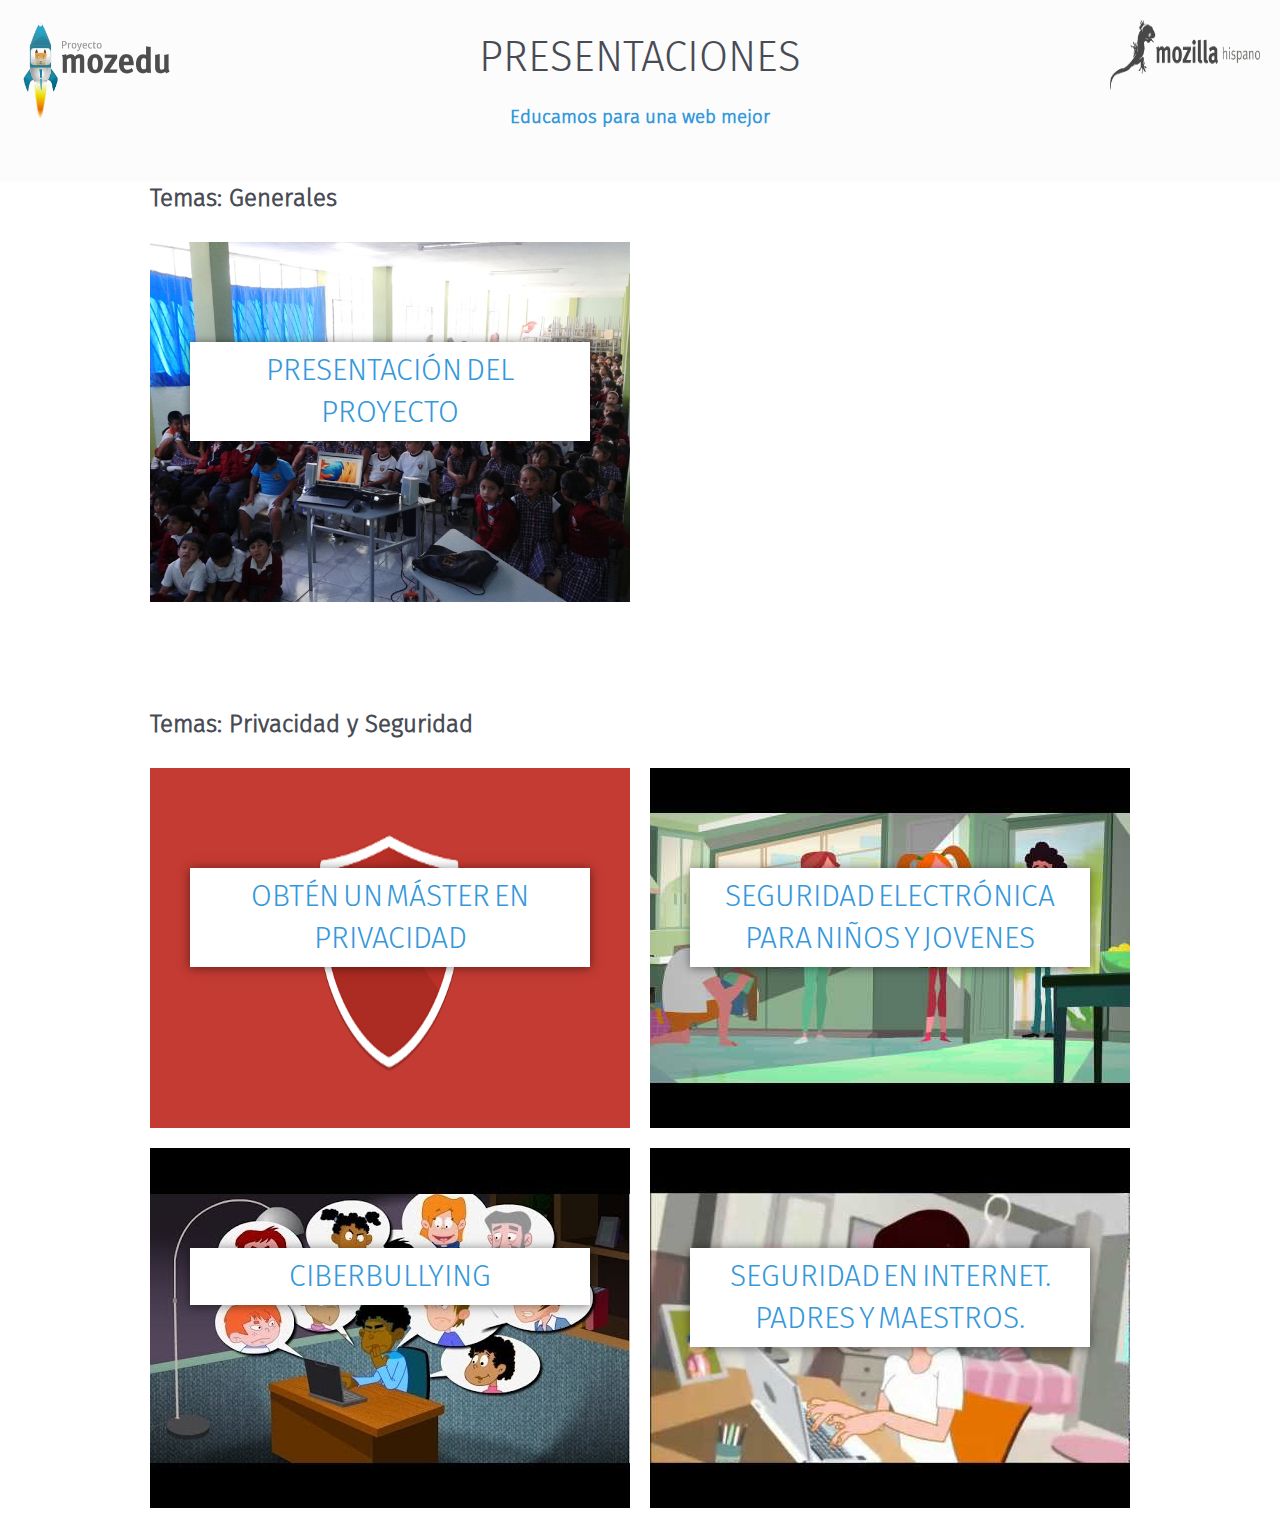
<file: index.html>
<!DOCTYPE html>
<html lang="en" class="no-js">
	<head>
		<meta charset="UTF-8" />
		<meta http-equiv="X-UA-Compatible" content="IE=edge"> 
		<meta name="viewport" content="width=device-width, initial-scale=1"> 
		<title>Presentaciones | MozEdu</title>
		<link rel="shortcut icon" href="../favicon.ico">
		<link rel="stylesheet" type="text/css" href="css/normalize.css" />
		<link rel="stylesheet" type="text/css" href="css/estilos.min.css" />
	</head>
	<body>
		<div class="container">
			
			<header>
				<img class="img1" src="img/foxi-cohete2.png" alt="Logo MozEdu" />	        
				<img class="img2" src="img/mh-banner.png" alt="Mozilla Hispano" />
				<h1>PRESENTACIONES</h1>	
				<h3>Educamos para una web mejor</h3>
			</header>
			<div class="content">
				
				<h2>Temas: Generales</h2>
				<div class="grid">
					<figure class="efecto">
						<img src="img/mozedu.jpg" alt="MozEdu"/>
						<figcaption>
							<h2><a href="http://slides.com/jeffduran/colombia#/" target="_blank">Presentación del Proyecto</a></h2>
						</figcaption>			
					</figure>
					
				</div>
				<h2>Temas: Privacidad y Seguridad</h2>
				<div class="grid">
					<figure class="efecto">
						<img src="img/masterprivacidad.png" height="360px" alt="Master Privacidad"/>
						<figcaption>
							<h2><a href="masterprivacidad.html" target="_blank">Obtén un máster en privacidad</a></h2>
						</figcaption>			
					</figure>
					<figure class="efecto">
						<img src="img/parental.jpg" alt="Control Parental"/>
						<figcaption>
							<h2><a href="parental.html" target="_blank">Seguridad Electrónica para niños y jovenes</a></h2>
						</figcaption>			
					</figure>
					<figure class="efecto">
						<img src="img/ciberbullying.jpg" alt="victima ciberbullying"/>
						<figcaption>
							<h2><a href="ciberbullying.html" target="_blank">Ciberbullying</a></h2>
						</figcaption>			
					</figure>
					<figure class="efecto">
						<img src="img/seguridad.jpg" alt="Seguridad"/>
						<figcaption>
							<h2><a href="http://slides.com/vima/mozedu#/" target="_blank">Seguridad en internet. padres y maestros.</a></h2>
						</figcaption>			
					</figure>

				</div>
				
				
			</div>
					
		</div><!-- /container -->
		
	</body>
</html>
</file>
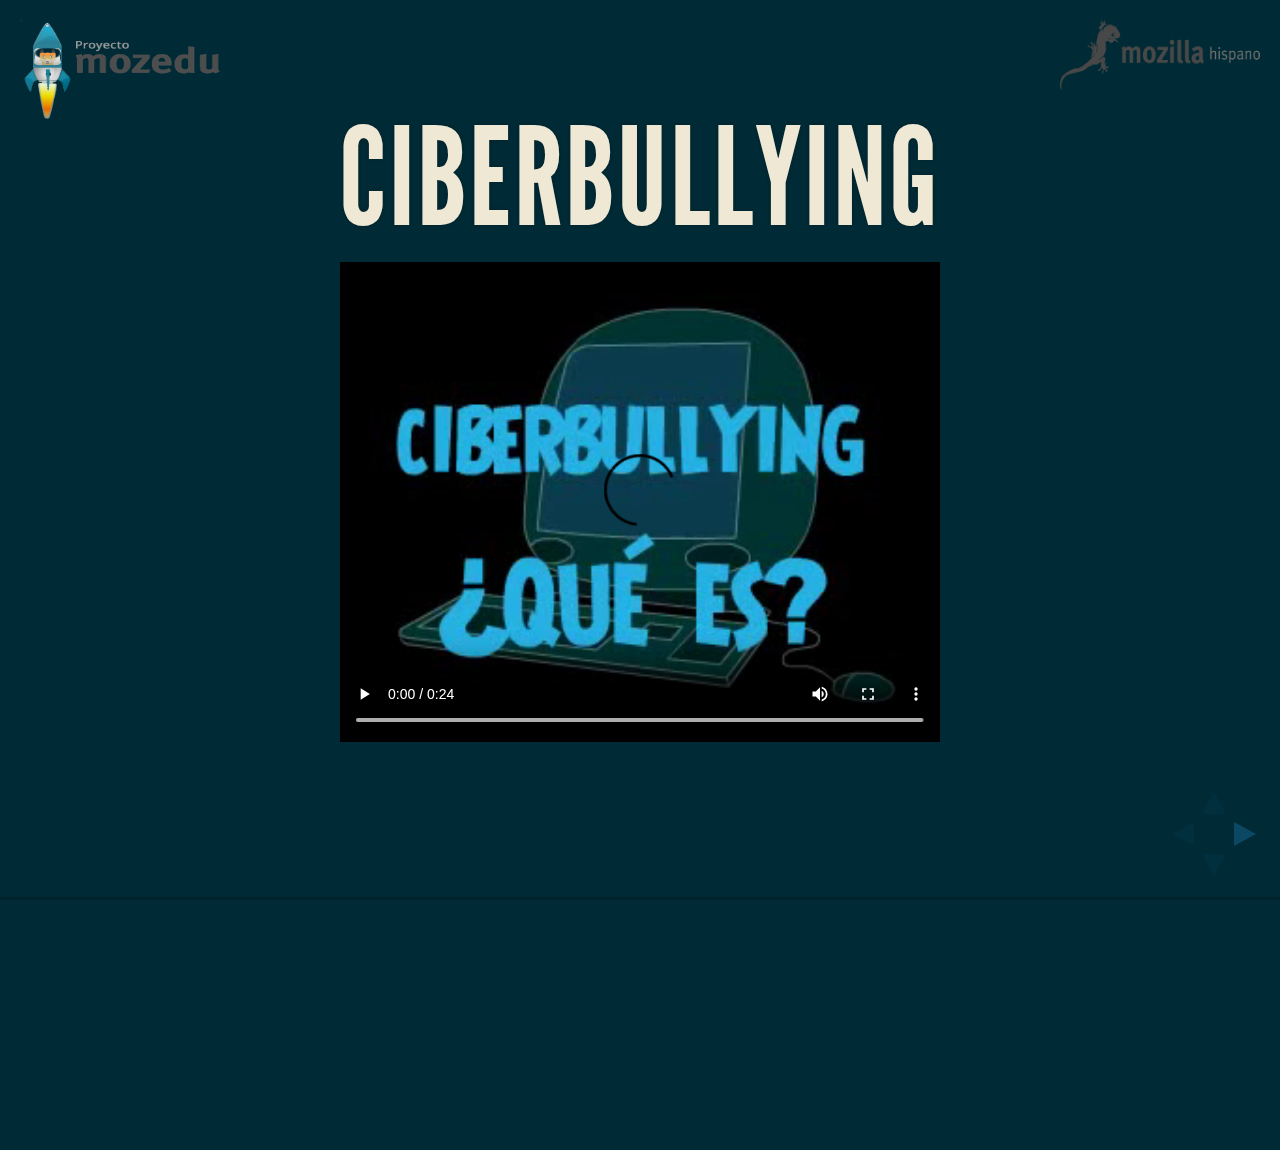
<file: ciberbullying.html>
<!doctype html>
<html lang="en">

	<head>
		<meta charset="utf-8">

		<title>Ciberbullying</title>

		<meta name="description" content="A framework for easily creating beautiful presentations using HTML">
		<meta name="author" content="Hakim El Hattab">

		<meta name="apple-mobile-web-app-capable" content="yes" />
		<meta name="apple-mobile-web-app-status-bar-style" content="black-translucent" />

		<meta name="viewport" content="width=device-width, initial-scale=1.0, maximum-scale=1.0, user-scalable=no">

		<link rel="stylesheet" href="css/reveal.css">
		<link rel="stylesheet" href="css/theme/moon.css" id="theme">

		<!-- For syntax highlighting -->
		<link rel="stylesheet" href="lib/css/zenburn.css">

		<!-- If the query includes 'print-pdf', include the PDF print sheet -->
		<script>
			if( window.location.search.match( /print-pdf/gi ) ) {
				var link = document.createElement( 'link' );
				link.rel = 'stylesheet';
				link.type = 'text/css';
				link.href = 'css/print/pdf.css';
				document.getElementsByTagName( 'head' )[0].appendChild( link );
			}
		</script>

		<!--[if lt IE 9]>
		<script src="lib/js/html5shiv.js"></script>
		<![endif]-->
	</head>

	<body>

		<div class="reveal">
			<img class="img1" src="img/foxi-cohete2.png" alt="Logo MozEdu" />                   
			<img class="img2" src="img/mh-banner.png" alt="Mozilla Hispano" />
			<!-- Any section element inside of this container is displayed as a slide -->
			<div class="slides">
				<section>
                    <h1 class="fragment highlight-red">Ciberbullying</h1>
                    <video src="video/ciberbullying.mp4" controls width="600"></video>
				</section>
				<section>
					<h3>Pero,</h3><h2> ¿Qué no es el ciberbullying?</h2>
				</section>
				
                <section>
                	<h2>Algunas formas que adopta</h2>
                    <ul>
                        <li>
                        	<p>Colgar en Internet una imagen comprometida (real o efectuada mediante fotomontajes) datos delicados, entre otras.
                            </p>
                        </li>
                        <li>
                        	<p>Dar de alta, con foto incluida, a la víctima en un web donde se trata de votar a la persona más fea, a la menos inteligente.
                            </p>
                        </li>
                        <li>
                        	<p>Enviar menajes amenazantes por e-mail o SMS, perseguir y acechar a la víctima en los lugares de Internet en los se relaciona de manera habitual provocándole una sensación de completo agobio.
                            </p>
                        </li>
                    </ul>
                </section>
                <section>
                    <h2>Un ejemplo mas claro</h2>
                    <video src="video/cyberbullying1.mp4" controls width="650"></video>
                </section>
                <section>
                    <h2>Uno más</h2>
                    <video src="video/ciberbullying2.mp4" controls width="650"></video>
                </section>
				<section>
                    <h2>En definitiva estamos ante un caso de ciberbullying cuando...</h2>
                    <img src="img/victima-ciberbullying.png" />
                </section>
                
                <section>
                    <h2>Consejos básicos contra el</h2>
                    <ul>
                        <li>
                        	<p>No contestes a las provocaciones, ignóralas. Cuenta hasta cien y piensa en otra cosa. 
                            </p>
                        </li>
                        <li>
                            <p>Compórtate con educación en la Red.
                            </p>
                        </li>
                        <li>
                            <p>Si te acosan, guarda las pruebas.
                            </p>
                        </li>
                        <li>
                        	<p>Si te molestan, abandona la conexión y pide ayuda.
                            </p>
                        </li>
                        <li>
                        	<p>Si hay amenazas graves pide ayuda con urgencia.
                            </p>
                        </li>
                    </ul>
                </section>
                <section>
                    <h2>Otros más</h2>
                    <video src="video/ciberbullying3.mp4" controls width="650"></video>
                </section>
                <section>
                    <video src="video/ciberbullying4.mp4" controls width="650"></video>
                </section>
                <section data-state="alert">
                    <h3>Nota:</h3>
                    <h2>Los menores que acosan a otros en la Red tienen el doble de probabilidades de sufrir también ellos el ciberbullying</h2>
                </section>
                <section>
                    <h3>Según estudio, en españa:</h3>
                    <ul>
                        <li>
                            <p>37% de los jóvenes españoles que son ciberacosados. 
                            </p>
                        </li>
                        <li>
                            <p>17% admite recibir un trato poco amistoso.
                            </p>
                        </li>
                        <li>
                            <p>13% ser objeto de burlas.
                            </p>
                        </li>
                        <li>
                            <p>19% ser insultado.
                            </p>
                        </li>
                    </ul>
                </section>
                <section data-state="alert">
                    <h2>La tasa de acoso entre quienes se burlan o amenazan a terceros escala hasta el 74% frente al 37% de quienes no</h2>
                </section>
                <section  >
				    <h1 class="fragment highlight-blue">¡Gracias!</h1>
				    <p>
						<a href="https://www.facebook.com/MozillaEducacion">MozEdu</a> / <a href="http://twitter.com/mozilla_hispano">@mozilla_hispano</a>
					</p>
				</section>



			</div>

		</div>

		<script src="lib/js/head.min.js"></script>
		<script src="js/reveal.min.js"></script>

		<script>

			// Full list of configuration options available here:
			// https://github.com/hakimel/reveal.js#configuration
			Reveal.initialize({
				controls: true,
				progress: true,
				history: true,
				center: true,

				theme: Reveal.getQueryHash().theme, // available themes are in /css/theme
				transition: Reveal.getQueryHash().transition || 'default', // default/cube/page/concave/zoom/linear/fade/none

				// Parallax scrolling
				// parallaxBackgroundImage: 'https://s3.amazonaws.com/hakim-static/reveal-js/reveal-parallax-1.jpg',
				// parallaxBackgroundSize: '2100px 900px',

				// Optional libraries used to extend on reveal.js
				dependencies: [
					{ src: 'lib/js/classList.js', condition: function() { return !document.body.classList; } },
					{ src: 'plugin/markdown/marked.js', condition: function() { return !!document.querySelector( '[data-markdown]' ); } },
					{ src: 'plugin/markdown/markdown.js', condition: function() { return !!document.querySelector( '[data-markdown]' ); } },
					{ src: 'plugin/highlight/highlight.js', async: true, callback: function() { hljs.initHighlightingOnLoad(); } },
					{ src: 'plugin/zoom-js/zoom.js', async: true, condition: function() { return !!document.body.classList; } },
					{ src: 'plugin/notes/notes.js', async: true, condition: function() { return !!document.body.classList; } }
				]
			});

		</script>

	</body>
</html>
</file>
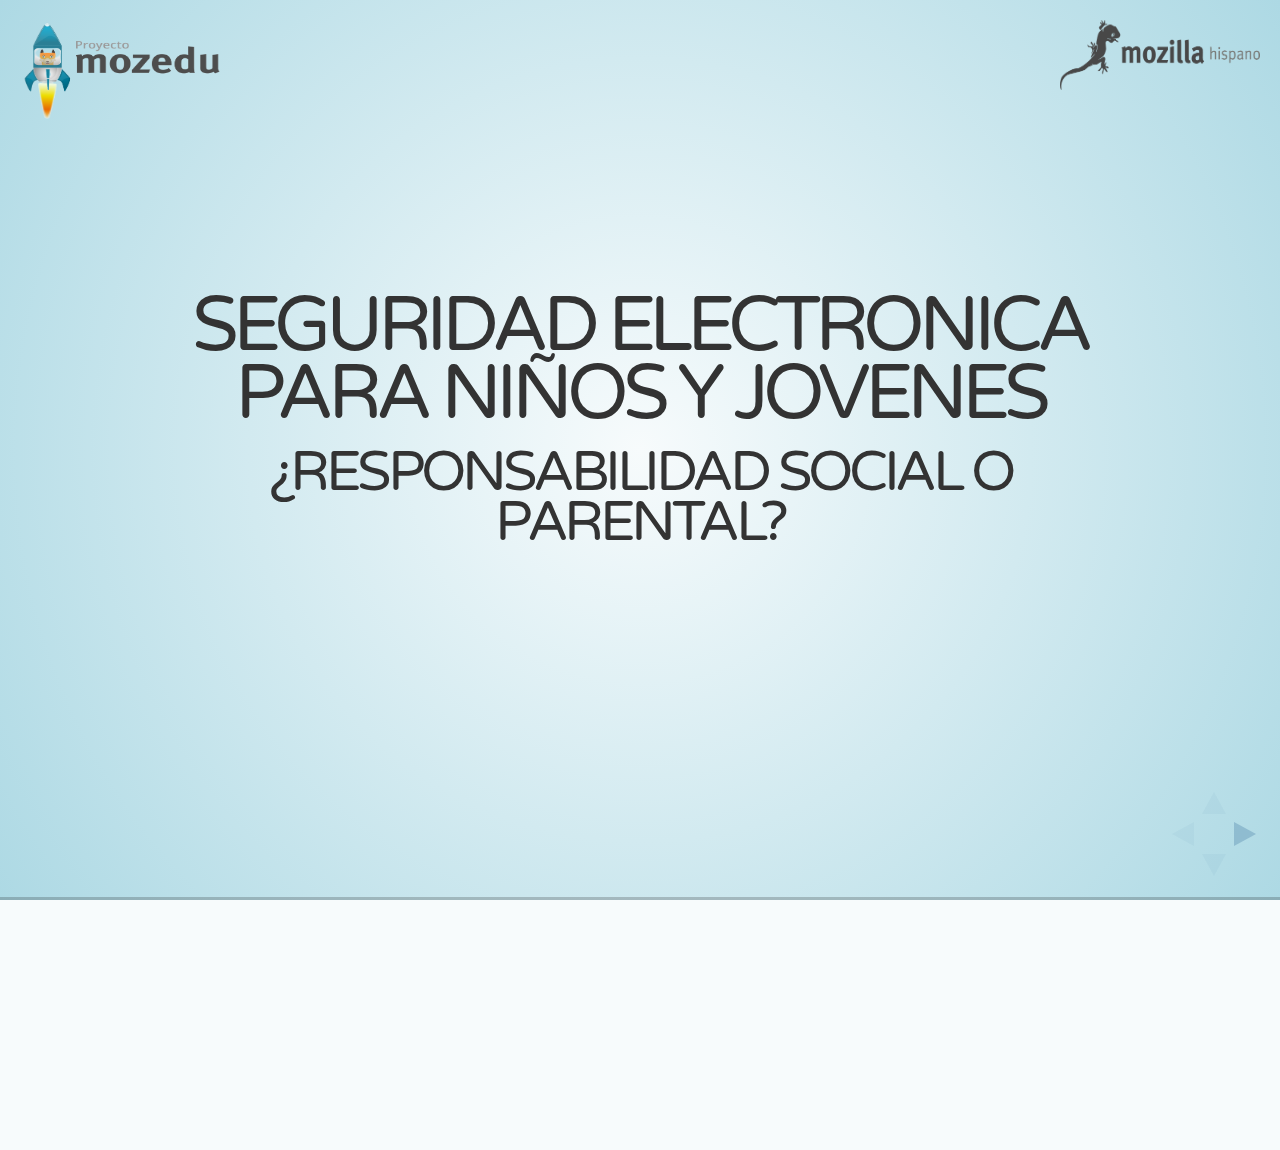
<file: parental.html>
<!doctype html>
<html lang="en">

	<head>
		<meta charset="utf-8">

		<title>MozEdu</title>

		<meta name="description" content="A framework for easily creating beautiful presentations using HTML">
		<meta name="author" content="Hakim El Hattab">

		<meta name="apple-mobile-web-app-capable" content="yes" />
		<meta name="apple-mobile-web-app-status-bar-style" content="black-translucent" />

		<meta name="viewport" content="width=device-width, initial-scale=1.0, maximum-scale=1.0, user-scalable=no">

		<link rel="stylesheet" href="css/reveal.css">
		<link rel="stylesheet" href="css/theme/sky.css" id="theme">

		<!-- For syntax highlighting -->
		<link rel="stylesheet" href="lib/css/zenburn.css">

		<!-- If the query includes 'print-pdf', include the PDF print sheet -->
		<script>
			if( window.location.search.match( /print-pdf/gi ) ) {
				var link = document.createElement( 'link' );
				link.rel = 'stylesheet';
				link.type = 'text/css';
				link.href = 'css/print/pdf.css';
				document.getElementsByTagName( 'head' )[0].appendChild( link );
			}
		</script>

		<!--[if lt IE 9]>
		<script src="lib/js/html5shiv.js"></script>
		<![endif]-->
	</head>

	<body>

		<div class="reveal">
			<img class="img1" src="img/foxi-cohete2.png" alt="Logo MozEdu" />                   
			<img class="img2" src="img/mh-banner.png" alt="Mozilla Hispano" />
			<!-- Any section element inside of this container is displayed as a slide -->
			<div class="slides">
				<section>
                    <h2 class="fragment highlight-blue">Seguridad Electronica Para niños y jovenes</h2>
                    <h3>¿Responsabilidad social o parental?</h3>
				</section>
				<section>
					<h2>¿Sus hijos e hijas están conectados y usted?</h2>
                    <img src="img/canaima.jpg" alt="Canaimita" /><br>
				</section>
				<section>
					<p>En todo Momento y en cualquier lugar hay millones de niños                  y jovenes usando la internet de alguna forma, algunos usan                   sus propios dispositivos, como celulares o computadoras personales             mientras otros los usan desde la escuela, colegio, casa de un amigo,           parientes o incluso onsolas de juego, etc. que poseen acceso a la red.</p>
				</section>
                <section>
                	<h2>Es lindo, pero anda con cuidado...</h2>
                    <ul>
                        <li>
                        	<p>¿Posee un menor de edad la madurez, formación
                            y suficiente criterio para poder lidiar con la avalancha
                            de interacciones que propone internet?
                            </p>
                        </li>
                        <li>
                        	<p>Los niños y jovenes se hallan en este mundo tecnologico
                            mucho más cómodos que sus propios padres o maestros
                            </p>
                        </li>
                        <li>
                        	<p>Ningun aldulto querria dejar solo a un niño en un lugar
                                que pudiera presentar riesgos o amenazas...
                            </p>
                        </li>
                    </ul>
                </section>
				<section>
                    <h2>Pasos Prácticos A Seguir</h2>
                    <img src="img/casos.gif" alt="Pasos Prácticos" />
                </section>
                <section>
                    <h2>Hablemos de los peligros de internet</h2>
                    <img src="img/internet.jpeg" />
                </section>
                <section>
                    <h2>Los que los padres pueden hacer desde hoy:</h2>
                    <ul>
                        <li>
                        	<p>Ubique su computadora en un área abierta
                            como sala o comedor.
                            </p>
                        </li>
                        <li>
                        	<p>Evite dar acceso a sus hijos en sus
                                habitaciones.
                            </p>
                        </li>
                        <li>
                        	<p>Instale programas de control parental en los
                                computadores de su casa
                            </p>
                        </li>
                        <li>
                        	<p>Comuniquese y hable abiertamente sobre temas
                            informaticos con sus hijos
                            </p>
                        </li>
                    </ul>
                </section>
                <section>
                    <h2>¿Y cuando estan solos?</h2>
                    <h3>Lugares donde los jovenes y niños no puede ser controlado:</h3>
                    <ul>
                        <li>
                        	<p>Muchas redes inalambricas o WI-FI se hallan
                            en casi todo lugar hoy en dia.
                            </p>
                        </li>
                        <li><p>Muchos telefonos moviles, poseen acceso a internet</p></li>
                        <li><p>Escuelas, librerias, casas de amigos o familiares</p></li>
                    </ul>
                </section>
                <section>
                    <h2>¿Que se puede hacer?</h2>
                    <h4>Esto lo debe dcidir cada familia internamente, segun la edad y madurez de sus hijos</h4>
                    <h3>Algunos Pasos:</h3>
                    <ul>
                        <li>
                        	<p>Hable con su hijo o hija y expliquele con seriedad
                                y claridad las consecuencias y riesgos del uso
                                inadecuado del internet.
                            </p>
                        </li>
                        <li>
                        	<p>Al hablar no sea amenazante, permita que el niño o joven 
                                razone y exprese sus ideas, escuchelo con calma.
                            </p>
                        </li>
                    </ul>
            	</section>
            	<section>
                    <ul>
                        <li>
                        	<p>Ayúdelo a que tome de manera personal la decisión de no
                                envolverse en conductas que el ve como destructivas o peligrosas.
                            </p>
                        </li>
                        <li>
                        	<p>Crease una cuente en los servicios de internet que usan sus hijos
                                y requiera que le agragen como contacto o amigo en sus cuentas
                                sociales. Ej: Facebook.
                            </p>
                        </li>
                        <li>
                        	<p>Hagan un acuerdo para que periodicamente puedan juntos revisar las cuentas de e-mail y/o redes sociales y asi bloquear o eliminar personas 
                                desconocidas o inapropiadas. Esta seria una condición a fin de      permitir al hijo menor de edad usar estos medios o canales electronicos.
                        	</p>
                        </li>
                    </ul>
                </section>
                <section>
	                <h2>Actividades más comunes en internet y sus peligros: </h2>
                    <h3>1.- Paginas web o sitios de internet:</h3>
	                <p>Muchos sitios utiles, pero otros promueven ideas radicales, 
	                    información no verificada, o difunden actividades ilegales
	                    como el uso de drogas, el racismo o actitudes más pervertidad 
	                </p>
                </section>
                <section>
                    <h3>2.- Los blogs o darios electrónicos:</h3>
                    <p>El riesgo radica en que muchos jovenes o incluso niños
                        inician blogs y escriben datos personales como su nombre completo,
                        telefono, la escuela donde estudia, etc. Sin ningún tipo de noción
                        de seguridad personal.
                    </p>
                    <h3>3.- El correo electrónico</h3>
                    <p>Medio privado, Aveces reciben mensajes obscenos u otros donde se  
                        les ofrece viajes si usan los datos de los padres, Ej. Numero de tarjeta 
                        de credito, etc.
                    </p>
                </section>
                <section>
                    <h3>4.- Los peligros de las salas de charlas:</h3>    
                    <p>Para los niños y jovenes las salas de chat son muy actractivas debido a que
                    aprecen como un lugar anónimo donde charlar y pasar el tiempo. Muchos depredadores
                    sexuales entran a las salas de chat pretendiendo ser jovenes, o incluso niños, esperando
                    atraer o generar una amistad con un niño (a) y luego inducirles a revelar datos personales, 
                    y finalmente invitarles a una cita, etc.
                    </p>
                </section>
	            <section data-state="alert">
	                <h3>5.- Redes Sociales:</h3>
	                <p>Muchas personas con motivaciones e intereses muy diversos, incluso malvado, usan y abusan 
	                de las redes sociales, Ej. Imaginese a un hombre casado de 49 años de edad solicitando la amistad 
	                de una niña de 13 años en una determinada red social. ¿Con que proposito, si no es el padre o el abuelo?.
	                </p>
	            </section>
                <section>
				    <h1 class="fragment highlight-blue">¡Gracias!</h1>
				    <p>
						<a href="https://www.facebook.com/MozillaEducacion">MozEdu</a> / <a href="http://twitter.com/mozilla_hispano">@mozilla_hispano</a>
					</p>
				</section>



			</div>

		</div>

		<script src="lib/js/head.min.js"></script>
		<script src="js/reveal.min.js"></script>

		<script>

			// Full list of configuration options available here:
			// https://github.com/hakimel/reveal.js#configuration
			Reveal.initialize({
				controls: true,
				progress: true,
				history: true,
				center: true,

				theme: Reveal.getQueryHash().theme, // available themes are in /css/theme
				transition: Reveal.getQueryHash().transition || 'default', // default/cube/page/concave/zoom/linear/fade/none

				// Parallax scrolling
				// parallaxBackgroundImage: 'https://s3.amazonaws.com/hakim-static/reveal-js/reveal-parallax-1.jpg',
				// parallaxBackgroundSize: '2100px 900px',

				// Optional libraries used to extend on reveal.js
				dependencies: [
					{ src: 'lib/js/classList.js', condition: function() { return !document.body.classList; } },
					{ src: 'plugin/markdown/marked.js', condition: function() { return !!document.querySelector( '[data-markdown]' ); } },
					{ src: 'plugin/markdown/markdown.js', condition: function() { return !!document.querySelector( '[data-markdown]' ); } },
					{ src: 'plugin/highlight/highlight.js', async: true, callback: function() { hljs.initHighlightingOnLoad(); } },
					{ src: 'plugin/zoom-js/zoom.js', async: true, condition: function() { return !!document.body.classList; } },
					{ src: 'plugin/notes/notes.js', async: true, condition: function() { return !!document.body.classList; } }
				]
			});

		</script>

	</body>
</html>
</file>
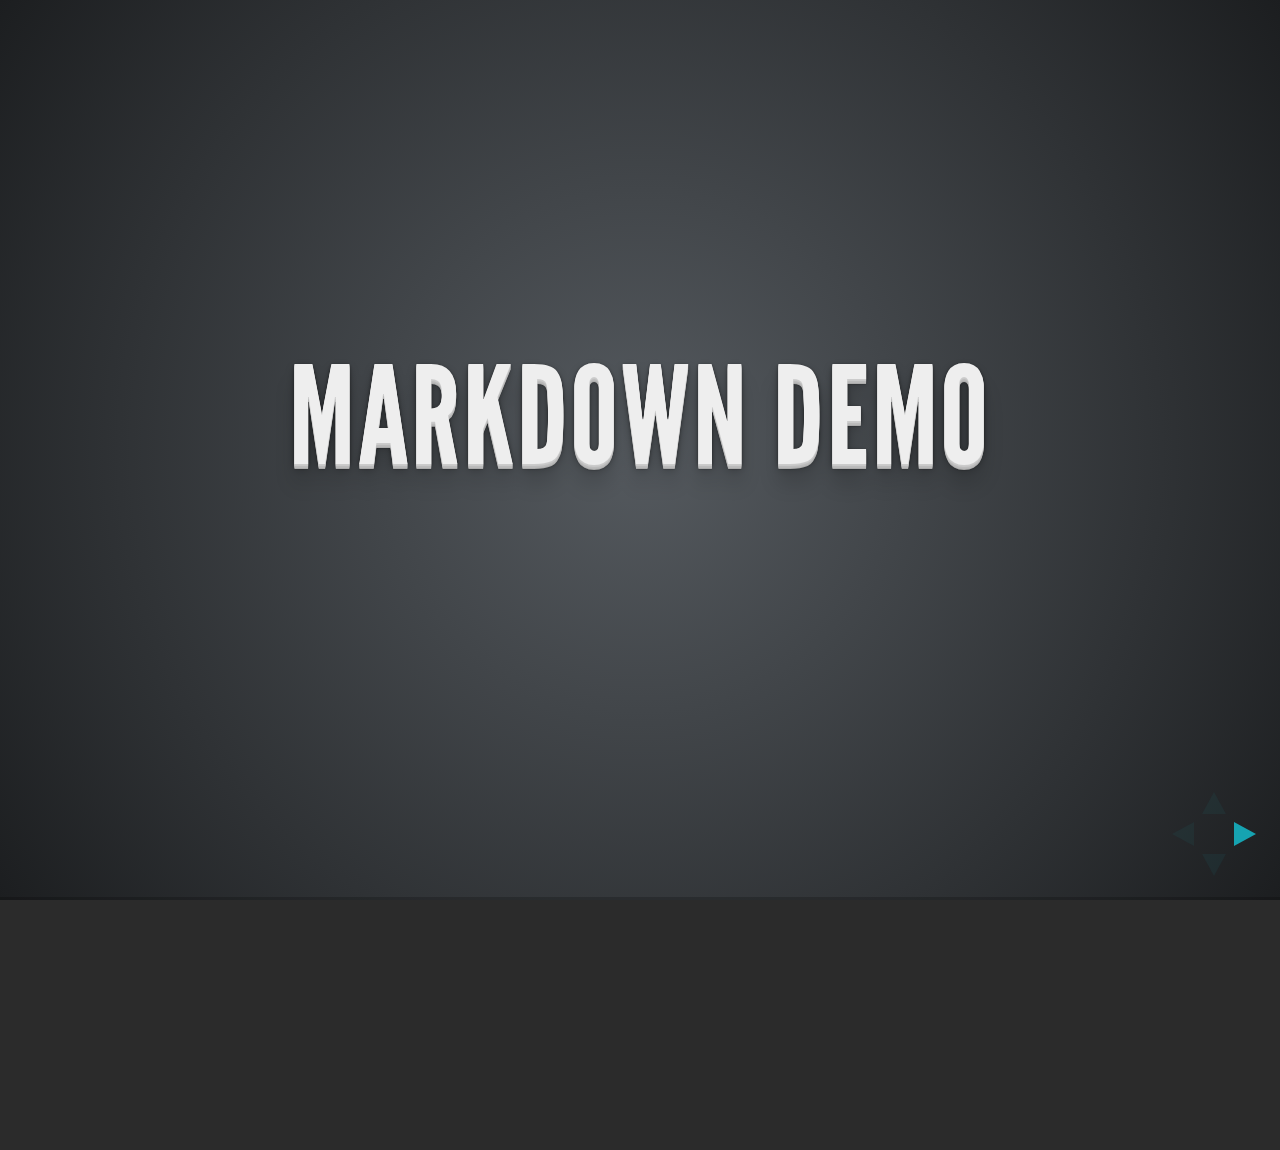
<file: plugin/markdown/example.html>
<!doctype html>
<html lang="en">

	<head>
		<meta charset="utf-8">

		<title>reveal.js - Markdown Demo</title>

		<link rel="stylesheet" href="../../css/reveal.css">
		<link rel="stylesheet" href="../../css/theme/default.css" id="theme">

        <link rel="stylesheet" href="../../lib/css/zenburn.css">
	</head>

	<body>

		<div class="reveal">

			<div class="slides">

                <!-- Use external markdown resource, separate slides by three newlines; vertical slides by two newlines -->
                <section data-markdown="example.md" data-separator="^\n\n\n" data-vertical="^\n\n"></section>

                <!-- Slides are separated by three dashes (quick 'n dirty regular expression) -->
                <section data-markdown data-separator="---">
                    <script type="text/template">
                        ## Demo 1
                        Slide 1
                        ---
                        ## Demo 1
                        Slide 2
                        ---
                        ## Demo 1
                        Slide 3
                    </script>
                </section>

                <!-- Slides are separated by newline + three dashes + newline, vertical slides identical but two dashes -->
                <section data-markdown data-separator="^\n---\n$" data-vertical="^\n--\n$">
                    <script type="text/template">
                        ## Demo 2
                        Slide 1.1

                        --

                        ## Demo 2
                        Slide 1.2

                        ---

                        ## Demo 2
                        Slide 2
                    </script>
                </section>

                <!-- No "extra" slides, since there are no separators defined (so they'll become horizontal rulers) -->
                <section data-markdown>
                    <script type="text/template">
                        A

                        ---

                        B

                        ---

                        C
                    </script>
                </section>

                <!-- Slide attributes -->
                <section data-markdown>
                    <script type="text/template">
                        <!-- .slide: data-background="#000000" -->
                        ## Slide attributes
                    </script>
                </section>

                <!-- Element attributes -->
                <section data-markdown>
                    <script type="text/template">
                        ## Element attributes
                        - Item 1 <!-- .element: class="fragment" data-fragment-index="2" -->
                        - Item 2 <!-- .element: class="fragment" data-fragment-index="1" -->
                    </script>
                </section>

                <!-- Code -->
                <section data-markdown>
                    <script type="text/template">
                        ```php
                        public function foo()
                        {
                            $foo = array(
                                'bar' => 'bar'
                            )
                        }
                        ```
                    </script>
                </section>

            </div>
		</div>

		<script src="../../lib/js/head.min.js"></script>
		<script src="../../js/reveal.js"></script>

		<script>

			Reveal.initialize({
				controls: true,
				progress: true,
				history: true,
				center: true,

				// Optional libraries used to extend on reveal.js
				dependencies: [
					{ src: '../../lib/js/classList.js', condition: function() { return !document.body.classList; } },
					{ src: 'marked.js', condition: function() { return !!document.querySelector( '[data-markdown]' ); } },
                    { src: 'markdown.js', condition: function() { return !!document.querySelector( '[data-markdown]' ); } },
                    { src: '../highlight/highlight.js', async: true, callback: function() { hljs.initHighlightingOnLoad(); } },
					{ src: '../notes/notes.js' }
				]
			});

		</script>

	</body>
</html>
</file>
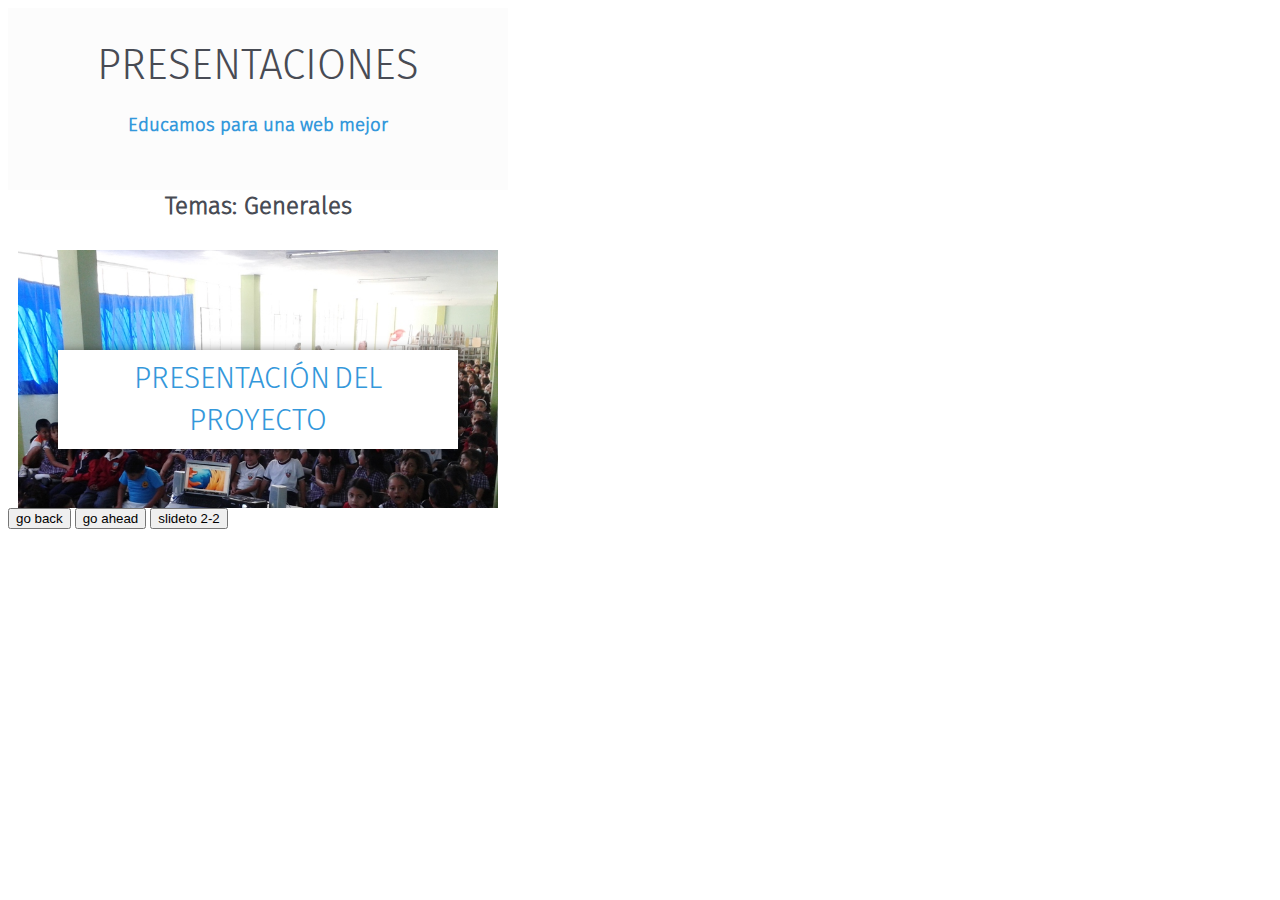
<file: plugin/postmessage/example.html>
<html>
	<body>

		<iframe id="reveal" src="../../index.html" style="border: 0;" width="500" height="500"></iframe>

		<div>
			<input id="back" type="button" value="go back"/>
			<input id="ahead" type="button" value="go ahead"/>
			<input id="slideto" type="button" value="slideto 2-2"/>
		</div>

		<script>

			(function (){

				var back = document.getElementById( 'back' ),
						ahead = document.getElementById( 'ahead' ),
						slideto = document.getElementById( 'slideto' ),
						reveal =  window.frames[0];

					back.addEventListener( 'click', function () {
						
					reveal.postMessage( JSON.stringify({method: 'prev', args: []}), '*' );
				}, false );

				ahead.addEventListener( 'click', function (){
					reveal.postMessage( JSON.stringify({method: 'next', args: []}), '*' );
				}, false );

				slideto.addEventListener( 'click', function (){
					reveal.postMessage( JSON.stringify({method: 'slide', args: [2,2]}), '*' );
				}, false );

			}());

		</script>

	</body>
</html>
</file>
<file: css/reveal.css>
@charset "UTF-8";

/*!
 * reveal.js
 * http://lab.hakim.se/reveal-js
 * MIT licensed
 *
 * Copyright (C) 2014 Hakim El Hattab, http://hakim.se
 */


/*********************************************
 * RESET STYLES
 *********************************************/

html, body, .reveal div, .reveal span, .reveal applet, .reveal object, .reveal iframe,
.reveal h1, .reveal h2, .reveal h3, .reveal h4, .reveal h5, .reveal h6, .reveal p, .reveal blockquote, .reveal pre,
.reveal a, .reveal abbr, .reveal acronym, .reveal address, .reveal big, .reveal cite, .reveal code,
.reveal del, .reveal dfn, .reveal em, .reveal img, .reveal ins, .reveal kbd, .reveal q, .reveal s, .reveal samp,
.reveal small, .reveal strike, .reveal strong, .reveal sub, .reveal sup, .reveal tt, .reveal var,
.reveal b, .reveal u, .reveal i, .reveal center,
.reveal dl, .reveal dt, .reveal dd, .reveal ol, .reveal ul, .reveal li,
.reveal fieldset, .reveal form, .reveal label, .reveal legend,
.reveal table, .reveal caption, .reveal tbody, .reveal tfoot, .reveal thead, .reveal tr, .reveal th, .reveal td,
.reveal article, .reveal aside, .reveal canvas, .reveal details, .reveal embed,
.reveal figure, .reveal figcaption, .reveal footer, .reveal header, .reveal hgroup,
.reveal menu, .reveal nav, .reveal output, .reveal ruby, .reveal section, .reveal summary,
.reveal time, .reveal mark, .reveal audio, video {
	margin: 0;
	padding: 0;
	border: 0;
	font-size: 100%;
	font: inherit;
	vertical-align: baseline;
}

.reveal article, .reveal aside, .reveal details, .reveal figcaption, .reveal figure,
.reveal footer, .reveal header, .reveal hgroup, .reveal menu, .reveal nav, .reveal section {
	display: block;
}


/*********************************************
 * GLOBAL STYLES
 *********************************************/

html,
body {
	width: 100%;
	height: 100%;
	overflow: hidden;
}

body {
	position: relative;
	line-height: 1;
}

::selection {
	background: #FF5E99;
	color: #fff;
	text-shadow: none;
}


/*********************************************
 * HEADERS
 *********************************************/

.reveal h1,
.reveal h2,
.reveal h3,
.reveal h4,
.reveal h5,
.reveal h6 {
	-webkit-hyphens: auto;
	   -moz-hyphens: auto;
	        hyphens: auto;

	word-wrap: break-word;
	line-height: 1;
}

.reveal h1 { font-size: 3.77em; }
.reveal h2 { font-size: 2.11em;	}
.reveal h3 { font-size: 1.55em;	}
.reveal h4 { font-size: 1em;	}


/*********************************************
 * VIEW FRAGMENTS
 *********************************************/

.reveal .slides section .fragment {
	opacity: 0;

	-webkit-transition: all .2s ease;
	   -moz-transition: all .2s ease;
	    -ms-transition: all .2s ease;
	     -o-transition: all .2s ease;
	        transition: all .2s ease;
}
	.reveal .slides section .fragment.visible {
		opacity: 1;
	}

.reveal .slides section .fragment.grow {
	opacity: 1;
}
	.reveal .slides section .fragment.grow.visible {
		-webkit-transform: scale( 1.3 );
		   -moz-transform: scale( 1.3 );
		    -ms-transform: scale( 1.3 );
		     -o-transform: scale( 1.3 );
		        transform: scale( 1.3 );
	}

.reveal .slides section .fragment.shrink {
	opacity: 1;
}
	.reveal .slides section .fragment.shrink.visible {
		-webkit-transform: scale( 0.7 );
		   -moz-transform: scale( 0.7 );
		    -ms-transform: scale( 0.7 );
		     -o-transform: scale( 0.7 );
		        transform: scale( 0.7 );
	}

.reveal .slides section .fragment.zoom-in {
	opacity: 0;

	-webkit-transform: scale( 0.1 );
	   -moz-transform: scale( 0.1 );
	    -ms-transform: scale( 0.1 );
	     -o-transform: scale( 0.1 );
	        transform: scale( 0.1 );
}

	.reveal .slides section .fragment.zoom-in.visible {
		opacity: 1;

		-webkit-transform: scale( 1 );
		   -moz-transform: scale( 1 );
		    -ms-transform: scale( 1 );
		     -o-transform: scale( 1 );
		        transform: scale( 1 );
	}

.reveal .slides section .fragment.roll-in {
	opacity: 0;

	-webkit-transform: rotateX( 90deg );
	   -moz-transform: rotateX( 90deg );
	    -ms-transform: rotateX( 90deg );
	     -o-transform: rotateX( 90deg );
	        transform: rotateX( 90deg );
}
	.reveal .slides section .fragment.roll-in.visible {
		opacity: 1;

		-webkit-transform: rotateX( 0 );
		   -moz-transform: rotateX( 0 );
		    -ms-transform: rotateX( 0 );
		     -o-transform: rotateX( 0 );
		        transform: rotateX( 0 );
	}

.reveal .slides section .fragment.fade-out {
	opacity: 1;
}
	.reveal .slides section .fragment.fade-out.visible {
		opacity: 0;
	}

.reveal .slides section .fragment.semi-fade-out {
	opacity: 1;
}
	.reveal .slides section .fragment.semi-fade-out.visible {
		opacity: 0.5;
	}

.reveal .slides section .fragment.current-visible {
	opacity:0;
}

.reveal .slides section .fragment.current-visible.current-fragment {
	opacity:1;
}

.reveal .slides section .fragment.highlight-red,
.reveal .slides section .fragment.highlight-current-red,
.reveal .slides section .fragment.highlight-green,
.reveal .slides section .fragment.highlight-current-green,
.reveal .slides section .fragment.highlight-blue,
.reveal .slides section .fragment.highlight-current-blue {
	opacity: 1;
}
	.reveal .slides section .fragment.highlight-red.visible {
		color: #ff2c2d
	}
	.reveal .slides section .fragment.highlight-green.visible {
		color: #17ff2e;
	}
	.reveal .slides section .fragment.highlight-blue.visible {
		color: #1b91ff;
	}

.reveal .slides section .fragment.highlight-current-red.current-fragment {
	color: #ff2c2d
}
.reveal .slides section .fragment.highlight-current-green.current-fragment {
	color: #17ff2e;
}
.reveal .slides section .fragment.highlight-current-blue.current-fragment {
	color: #1b91ff;
}


/*********************************************
 * DEFAULT ELEMENT STYLES
 *********************************************/

/* Fixes issue in Chrome where italic fonts did not appear when printing to PDF */
.reveal:after {
  content: '';
  font-style: italic;
}

.reveal iframe {
	z-index: 1;
}

/* Ensure certain elements are never larger than the slide itself */
.reveal img,
.reveal video,
.reveal iframe {
	max-width: 95%;
	max-height: 95%;
}

/** Prevents layering issues in certain browser/transition combinations */
.reveal a {
	position: relative;
}

.reveal strong,
.reveal b {
	font-weight: bold;
}

.reveal em,
.reveal i {
	font-style: italic;
}

.reveal ol,
.reveal ul {
	display: inline-block;

	text-align: left;
	margin: 0 0 0 1em;
}

.reveal ol {
	list-style-type: decimal;
}

.reveal ul {
	list-style-type: disc;
}

.reveal ul ul {
	list-style-type: square;
}

.reveal ul ul ul {
	list-style-type: circle;
}

.reveal ul ul,
.reveal ul ol,
.reveal ol ol,
.reveal ol ul {
	display: block;
	margin-left: 40px;
}

.reveal p {
	margin-bottom: 10px;
	line-height: 1.2em;
}

.reveal q,
.reveal blockquote {
	quotes: none;
}

.reveal blockquote {
	display: block;
	position: relative;
	width: 70%;
	margin: 5px auto;
	padding: 5px;

	font-style: italic;
	background: rgba(255, 255, 255, 0.05);
	box-shadow: 0px 0px 2px rgba(0,0,0,0.2);
}
	.reveal blockquote p:first-child,
	.reveal blockquote p:last-child {
		display: inline-block;
	}

.reveal q {
	font-style: italic;
}

.reveal pre {
	display: block;
	position: relative;
	width: 90%;
	margin: 15px auto;

	text-align: left;
	font-size: 0.55em;
	font-family: monospace;
	line-height: 1.2em;

	word-wrap: break-word;

	box-shadow: 0px 0px 6px rgba(0,0,0,0.3);
}
.reveal code {
	font-family: monospace;
}
.reveal pre code {
	padding: 5px;
	overflow: auto;
	max-height: 400px;
	word-wrap: normal;
}
.reveal pre.stretch code {
	height: 100%;
	max-height: 100%;

	-webkit-box-sizing: border-box;
	   -moz-box-sizing: border-box;
	        box-sizing: border-box;
}

.reveal table th,
.reveal table td {
	text-align: left;
	padding-right: .3em;
}

.reveal table th {
	font-weight: bold;
}

.reveal sup {
	vertical-align: super;
}
.reveal sub {
	vertical-align: sub;
}

.reveal small {
	display: inline-block;
	font-size: 0.6em;
	line-height: 1.2em;
	vertical-align: top;
}

.reveal small * {
	vertical-align: top;
}

.reveal .stretch {
	max-width: none;
	max-height: none;
}


/*********************************************
 * CONTROLS
 *********************************************/

.reveal .controls {
	display: none;
	position: fixed;
	width: 110px;
	height: 110px;
	z-index: 30;
	right: 10px;
	bottom: 10px;
}

.reveal .controls div {
	position: absolute;
	opacity: 0.05;
	width: 0;
	height: 0;
	border: 12px solid transparent;

	-moz-transform: scale(.9999);

	-webkit-transition: all 0.2s ease;
	   -moz-transition: all 0.2s ease;
	    -ms-transition: all 0.2s ease;
	     -o-transition: all 0.2s ease;
	        transition: all 0.2s ease;
}

.reveal .controls div.enabled {
	opacity: 0.7;
	cursor: pointer;
}

.reveal .controls div.enabled:active {
	margin-top: 1px;
}

	.reveal .controls div.navigate-left {
		top: 42px;

		border-right-width: 22px;
		border-right-color: #eee;
	}
		.reveal .controls div.navigate-left.fragmented {
			opacity: 0.3;
		}

	.reveal .controls div.navigate-right {
		left: 74px;
		top: 42px;

		border-left-width: 22px;
		border-left-color: #eee;
	}
		.reveal .controls div.navigate-right.fragmented {
			opacity: 0.3;
		}

	.reveal .controls div.navigate-up {
		left: 42px;

		border-bottom-width: 22px;
		border-bottom-color: #eee;
	}
		.reveal .controls div.navigate-up.fragmented {
			opacity: 0.3;
		}

	.reveal .controls div.navigate-down {
		left: 42px;
		top: 74px;

		border-top-width: 22px;
		border-top-color: #eee;
	}
		.reveal .controls div.navigate-down.fragmented {
			opacity: 0.3;
		}


/*********************************************
 * PROGRESS BAR
 *********************************************/

.reveal .progress {
	position: fixed;
	display: none;
	height: 3px;
	width: 100%;
	bottom: 0;
	left: 0;
	z-index: 10;
}
	.reveal .progress:after {
		content: '';
		display: 'block';
		position: absolute;
		height: 20px;
		width: 100%;
		top: -20px;
	}
	.reveal .progress span {
		display: block;
		height: 100%;
		width: 0px;

		-webkit-transition: width 800ms cubic-bezier(0.260, 0.860, 0.440, 0.985);
		   -moz-transition: width 800ms cubic-bezier(0.260, 0.860, 0.440, 0.985);
		    -ms-transition: width 800ms cubic-bezier(0.260, 0.860, 0.440, 0.985);
		     -o-transition: width 800ms cubic-bezier(0.260, 0.860, 0.440, 0.985);
		        transition: width 800ms cubic-bezier(0.260, 0.860, 0.440, 0.985);
	}

/*********************************************
 * SLIDE NUMBER
 *********************************************/

.reveal .slide-number {
	position: fixed;
	display: block;
	right: 15px;
	bottom: 15px;
	opacity: 0.5;
	z-index: 31;
	font-size: 12px;
}

/*********************************************
 * SLIDES
 *********************************************/
.img1{
        position:absolute;
        top:20px;
        left: 20px;
        width: 200px;
        height: 100px;
}
.img2{
    position:absolute;
        top:20px;
        right: 20px;
       width: 200px;
        height: 70px;
    
}

.reveal {
	position: relative;
	width: 100%;
	height: 100%;

	-ms-touch-action: none;
}

.reveal .slides {
	position: absolute;
	width: 100%;
	height: 100%;
	left: 50%;
	top: 50%;

	overflow: visible;
	z-index: 1;
	text-align: center;

	-webkit-transition: -webkit-perspective .4s ease;
	   -moz-transition: -moz-perspective .4s ease;
	    -ms-transition: -ms-perspective .4s ease;
	     -o-transition: -o-perspective .4s ease;
	        transition: perspective .4s ease;

	-webkit-perspective: 600px;
	   -moz-perspective: 600px;
	    -ms-perspective: 600px;
	        perspective: 600px;

	-webkit-perspective-origin: 0px -100px;
	   -moz-perspective-origin: 0px -100px;
	    -ms-perspective-origin: 0px -100px;
	        perspective-origin: 0px -100px;
}

.reveal .slides>section {
	-ms-perspective: 600px;
}

.reveal .slides>section,
.reveal .slides>section>section {
	display: none;
	position: absolute;
	width: 100%;
	padding: 20px 0px;

	z-index: 10;
	line-height: 1.2em;
	font-weight: inherit;

	-webkit-transform-style: preserve-3d;
	   -moz-transform-style: preserve-3d;
	    -ms-transform-style: preserve-3d;
	        transform-style: preserve-3d;

	-webkit-transition: -webkit-transform-origin 800ms cubic-bezier(0.260, 0.860, 0.440, 0.985),
						-webkit-transform 800ms cubic-bezier(0.260, 0.860, 0.440, 0.985),
						visibility 800ms cubic-bezier(0.260, 0.860, 0.440, 0.985),
						opacity 800ms cubic-bezier(0.260, 0.860, 0.440, 0.985);
	   -moz-transition: -moz-transform-origin 800ms cubic-bezier(0.260, 0.860, 0.440, 0.985),
						-moz-transform 800ms cubic-bezier(0.260, 0.860, 0.440, 0.985),
						visibility 800ms cubic-bezier(0.260, 0.860, 0.440, 0.985),
						opacity 800ms cubic-bezier(0.260, 0.860, 0.440, 0.985);
	    -ms-transition: -ms-transform-origin 800ms cubic-bezier(0.260, 0.860, 0.440, 0.985),
						-ms-transform 800ms cubic-bezier(0.260, 0.860, 0.440, 0.985),
						visibility 800ms cubic-bezier(0.260, 0.860, 0.440, 0.985),
						opacity 800ms cubic-bezier(0.260, 0.860, 0.440, 0.985);
	     -o-transition: -o-transform-origin 800ms cubic-bezier(0.260, 0.860, 0.440, 0.985),
						-o-transform 800ms cubic-bezier(0.260, 0.860, 0.440, 0.985),
						visibility 800ms cubic-bezier(0.260, 0.860, 0.440, 0.985),
						opacity 800ms cubic-bezier(0.260, 0.860, 0.440, 0.985);
	        transition: transform-origin 800ms cubic-bezier(0.260, 0.860, 0.440, 0.985),
						transform 800ms cubic-bezier(0.260, 0.860, 0.440, 0.985),
						visibility 800ms cubic-bezier(0.260, 0.860, 0.440, 0.985),
						opacity 800ms cubic-bezier(0.260, 0.860, 0.440, 0.985);
}

/* Global transition speed settings */
.reveal[data-transition-speed="fast"] .slides section {
	-webkit-transition-duration: 400ms;
	   -moz-transition-duration: 400ms;
	    -ms-transition-duration: 400ms;
	        transition-duration: 400ms;
}
.reveal[data-transition-speed="slow"] .slides section {
	-webkit-transition-duration: 1200ms;
	   -moz-transition-duration: 1200ms;
	    -ms-transition-duration: 1200ms;
	        transition-duration: 1200ms;
}

/* Slide-specific transition speed overrides */
.reveal .slides section[data-transition-speed="fast"] {
	-webkit-transition-duration: 400ms;
	   -moz-transition-duration: 400ms;
	    -ms-transition-duration: 400ms;
	        transition-duration: 400ms;
}
.reveal .slides section[data-transition-speed="slow"] {
	-webkit-transition-duration: 1200ms;
	   -moz-transition-duration: 1200ms;
	    -ms-transition-duration: 1200ms;
	        transition-duration: 1200ms;
}

.reveal .slides>section {
	left: -50%;
	top: -50%;
}

.reveal .slides>section.stack {
	padding-top: 0;
	padding-bottom: 0;
}

.reveal .slides>section.present,
.reveal .slides>section>section.present {
	display: block;
	z-index: 11;
	opacity: 1;
}

.reveal.center,
.reveal.center .slides,
.reveal.center .slides section {
	min-height: auto !important;
}

/* Don't allow interaction with invisible slides */
.reveal .slides>section.future,
.reveal .slides>section>section.future,
.reveal .slides>section.past,
.reveal .slides>section>section.past {
	pointer-events: none;
}

.reveal.overview .slides>section,
.reveal.overview .slides>section>section {
	pointer-events: auto;
}



/*********************************************
 * DEFAULT TRANSITION
 *********************************************/

.reveal .slides>section[data-transition=default].past,
.reveal .slides>section.past {
	display: block;
	opacity: 0;

	-webkit-transform: translate3d(-100%, 0, 0) rotateY(-90deg) translate3d(-100%, 0, 0);
	   -moz-transform: translate3d(-100%, 0, 0) rotateY(-90deg) translate3d(-100%, 0, 0);
	    -ms-transform: translate3d(-100%, 0, 0) rotateY(-90deg) translate3d(-100%, 0, 0);
	        transform: translate3d(-100%, 0, 0) rotateY(-90deg) translate3d(-100%, 0, 0);
}
.reveal .slides>section[data-transition=default].future,
.reveal .slides>section.future {
	display: block;
	opacity: 0;

	-webkit-transform: translate3d(100%, 0, 0) rotateY(90deg) translate3d(100%, 0, 0);
	   -moz-transform: translate3d(100%, 0, 0) rotateY(90deg) translate3d(100%, 0, 0);
	    -ms-transform: translate3d(100%, 0, 0) rotateY(90deg) translate3d(100%, 0, 0);
	        transform: translate3d(100%, 0, 0) rotateY(90deg) translate3d(100%, 0, 0);
}

.reveal .slides>section>section[data-transition=default].past,
.reveal .slides>section>section.past {
	display: block;
	opacity: 0;

	-webkit-transform: translate3d(0, -300px, 0) rotateX(70deg) translate3d(0, -300px, 0);
	   -moz-transform: translate3d(0, -300px, 0) rotateX(70deg) translate3d(0, -300px, 0);
	    -ms-transform: translate3d(0, -300px, 0) rotateX(70deg) translate3d(0, -300px, 0);
	        transform: translate3d(0, -300px, 0) rotateX(70deg) translate3d(0, -300px, 0);
}
.reveal .slides>section>section[data-transition=default].future,
.reveal .slides>section>section.future {
	display: block;
	opacity: 0;

	-webkit-transform: translate3d(0, 300px, 0) rotateX(-70deg) translate3d(0, 300px, 0);
	   -moz-transform: translate3d(0, 300px, 0) rotateX(-70deg) translate3d(0, 300px, 0);
	    -ms-transform: translate3d(0, 300px, 0) rotateX(-70deg) translate3d(0, 300px, 0);
	        transform: translate3d(0, 300px, 0) rotateX(-70deg) translate3d(0, 300px, 0);
}


/*********************************************
 * CONCAVE TRANSITION
 *********************************************/

.reveal .slides>section[data-transition=concave].past,
.reveal.concave  .slides>section.past {
	-webkit-transform: translate3d(-100%, 0, 0) rotateY(90deg) translate3d(-100%, 0, 0);
	   -moz-transform: translate3d(-100%, 0, 0) rotateY(90deg) translate3d(-100%, 0, 0);
	    -ms-transform: translate3d(-100%, 0, 0) rotateY(90deg) translate3d(-100%, 0, 0);
	        transform: translate3d(-100%, 0, 0) rotateY(90deg) translate3d(-100%, 0, 0);
}
.reveal .slides>section[data-transition=concave].future,
.reveal.concave .slides>section.future {
	-webkit-transform: translate3d(100%, 0, 0) rotateY(-90deg) translate3d(100%, 0, 0);
	   -moz-transform: translate3d(100%, 0, 0) rotateY(-90deg) translate3d(100%, 0, 0);
	    -ms-transform: translate3d(100%, 0, 0) rotateY(-90deg) translate3d(100%, 0, 0);
	        transform: translate3d(100%, 0, 0) rotateY(-90deg) translate3d(100%, 0, 0);
}

.reveal .slides>section>section[data-transition=concave].past,
.reveal.concave .slides>section>section.past {
	-webkit-transform: translate3d(0, -80%, 0) rotateX(-70deg) translate3d(0, -80%, 0);
	   -moz-transform: translate3d(0, -80%, 0) rotateX(-70deg) translate3d(0, -80%, 0);
	    -ms-transform: translate3d(0, -80%, 0) rotateX(-70deg) translate3d(0, -80%, 0);
	        transform: translate3d(0, -80%, 0) rotateX(-70deg) translate3d(0, -80%, 0);
}
.reveal .slides>section>section[data-transition=concave].future,
.reveal.concave .slides>section>section.future {
	-webkit-transform: translate3d(0, 80%, 0) rotateX(70deg) translate3d(0, 80%, 0);
	   -moz-transform: translate3d(0, 80%, 0) rotateX(70deg) translate3d(0, 80%, 0);
	    -ms-transform: translate3d(0, 80%, 0) rotateX(70deg) translate3d(0, 80%, 0);
	        transform: translate3d(0, 80%, 0) rotateX(70deg) translate3d(0, 80%, 0);
}


/*********************************************
 * ZOOM TRANSITION
 *********************************************/

.reveal .slides>section[data-transition=zoom],
.reveal.zoom .slides>section {
	-webkit-transition-timing-function: ease;
	   -moz-transition-timing-function: ease;
	    -ms-transition-timing-function: ease;
	     -o-transition-timing-function: ease;
	        transition-timing-function: ease;
}

.reveal .slides>section[data-transition=zoom].past,
.reveal.zoom .slides>section.past {
	opacity: 0;
	visibility: hidden;

	-webkit-transform: scale(16);
	   -moz-transform: scale(16);
	    -ms-transform: scale(16);
	     -o-transform: scale(16);
	        transform: scale(16);
}
.reveal .slides>section[data-transition=zoom].future,
.reveal.zoom .slides>section.future {
	opacity: 0;
	visibility: hidden;

	-webkit-transform: scale(0.2);
	   -moz-transform: scale(0.2);
	    -ms-transform: scale(0.2);
	     -o-transform: scale(0.2);
	        transform: scale(0.2);
}

.reveal .slides>section>section[data-transition=zoom].past,
.reveal.zoom .slides>section>section.past {
	-webkit-transform: translate(0, -150%);
	   -moz-transform: translate(0, -150%);
	    -ms-transform: translate(0, -150%);
	     -o-transform: translate(0, -150%);
	        transform: translate(0, -150%);
}
.reveal .slides>section>section[data-transition=zoom].future,
.reveal.zoom .slides>section>section.future {
	-webkit-transform: translate(0, 150%);
	   -moz-transform: translate(0, 150%);
	    -ms-transform: translate(0, 150%);
	     -o-transform: translate(0, 150%);
	        transform: translate(0, 150%);
}


/*********************************************
 * LINEAR TRANSITION
 *********************************************/

.reveal.linear section {
	-webkit-backface-visibility: hidden;
	   -moz-backface-visibility: hidden;
	    -ms-backface-visibility: hidden;
	        backface-visibility: hidden;
}

.reveal .slides>section[data-transition=linear].past,
.reveal.linear .slides>section.past {
	-webkit-transform: translate(-150%, 0);
	   -moz-transform: translate(-150%, 0);
	    -ms-transform: translate(-150%, 0);
	     -o-transform: translate(-150%, 0);
	        transform: translate(-150%, 0);
}
.reveal .slides>section[data-transition=linear].future,
.reveal.linear .slides>section.future {
	-webkit-transform: translate(150%, 0);
	   -moz-transform: translate(150%, 0);
	    -ms-transform: translate(150%, 0);
	     -o-transform: translate(150%, 0);
	        transform: translate(150%, 0);
}

.reveal .slides>section>section[data-transition=linear].past,
.reveal.linear .slides>section>section.past {
	-webkit-transform: translate(0, -150%);
	   -moz-transform: translate(0, -150%);
	    -ms-transform: translate(0, -150%);
	     -o-transform: translate(0, -150%);
	        transform: translate(0, -150%);
}
.reveal .slides>section>section[data-transition=linear].future,
.reveal.linear .slides>section>section.future {
	-webkit-transform: translate(0, 150%);
	   -moz-transform: translate(0, 150%);
	    -ms-transform: translate(0, 150%);
	     -o-transform: translate(0, 150%);
	        transform: translate(0, 150%);
}


/*********************************************
 * CUBE TRANSITION
 *********************************************/

.reveal.cube .slides {
	-webkit-perspective: 1300px;
	   -moz-perspective: 1300px;
	    -ms-perspective: 1300px;
	        perspective: 1300px;
}

.reveal.cube .slides section {
	padding: 30px;
	min-height: 700px;

	-webkit-backface-visibility: hidden;
	   -moz-backface-visibility: hidden;
	    -ms-backface-visibility: hidden;
	        backface-visibility: hidden;

	-webkit-box-sizing: border-box;
	   -moz-box-sizing: border-box;
	        box-sizing: border-box;
}
	.reveal.center.cube .slides section {
		min-height: auto;
	}
	.reveal.cube .slides section:not(.stack):before {
		content: '';
		position: absolute;
		display: block;
		width: 100%;
		height: 100%;
		left: 0;
		top: 0;
		background: rgba(0,0,0,0.1);
		border-radius: 4px;

		-webkit-transform: translateZ( -20px );
		   -moz-transform: translateZ( -20px );
		    -ms-transform: translateZ( -20px );
		     -o-transform: translateZ( -20px );
		        transform: translateZ( -20px );
	}
	.reveal.cube .slides section:not(.stack):after {
		content: '';
		position: absolute;
		display: block;
		width: 90%;
		height: 30px;
		left: 5%;
		bottom: 0;
		background: none;
		z-index: 1;

		border-radius: 4px;
		box-shadow: 0px 95px 25px rgba(0,0,0,0.2);

		-webkit-transform: translateZ(-90px) rotateX( 65deg );
		   -moz-transform: translateZ(-90px) rotateX( 65deg );
		    -ms-transform: translateZ(-90px) rotateX( 65deg );
		     -o-transform: translateZ(-90px) rotateX( 65deg );
		        transform: translateZ(-90px) rotateX( 65deg );
	}

.reveal.cube .slides>section.stack {
	padding: 0;
	background: none;
}

.reveal.cube .slides>section.past {
	-webkit-transform-origin: 100% 0%;
	   -moz-transform-origin: 100% 0%;
	    -ms-transform-origin: 100% 0%;
	        transform-origin: 100% 0%;

	-webkit-transform: translate3d(-100%, 0, 0) rotateY(-90deg);
	   -moz-transform: translate3d(-100%, 0, 0) rotateY(-90deg);
	    -ms-transform: translate3d(-100%, 0, 0) rotateY(-90deg);
	        transform: translate3d(-100%, 0, 0) rotateY(-90deg);
}

.reveal.cube .slides>section.future {
	-webkit-transform-origin: 0% 0%;
	   -moz-transform-origin: 0% 0%;
	    -ms-transform-origin: 0% 0%;
	        transform-origin: 0% 0%;

	-webkit-transform: translate3d(100%, 0, 0) rotateY(90deg);
	   -moz-transform: translate3d(100%, 0, 0) rotateY(90deg);
	    -ms-transform: translate3d(100%, 0, 0) rotateY(90deg);
	        transform: translate3d(100%, 0, 0) rotateY(90deg);
}

.reveal.cube .slides>section>section.past {
	-webkit-transform-origin: 0% 100%;
	   -moz-transform-origin: 0% 100%;
	    -ms-transform-origin: 0% 100%;
	        transform-origin: 0% 100%;

	-webkit-transform: translate3d(0, -100%, 0) rotateX(90deg);
	   -moz-transform: translate3d(0, -100%, 0) rotateX(90deg);
	    -ms-transform: translate3d(0, -100%, 0) rotateX(90deg);
	        transform: translate3d(0, -100%, 0) rotateX(90deg);
}

.reveal.cube .slides>section>section.future {
	-webkit-transform-origin: 0% 0%;
	   -moz-transform-origin: 0% 0%;
	    -ms-transform-origin: 0% 0%;
	        transform-origin: 0% 0%;

	-webkit-transform: translate3d(0, 100%, 0) rotateX(-90deg);
	   -moz-transform: translate3d(0, 100%, 0) rotateX(-90deg);
	    -ms-transform: translate3d(0, 100%, 0) rotateX(-90deg);
	        transform: translate3d(0, 100%, 0) rotateX(-90deg);
}


/*********************************************
 * PAGE TRANSITION
 *********************************************/

.reveal.page .slides {
	-webkit-perspective-origin: 0% 50%;
	   -moz-perspective-origin: 0% 50%;
	    -ms-perspective-origin: 0% 50%;
	        perspective-origin: 0% 50%;

	-webkit-perspective: 3000px;
	   -moz-perspective: 3000px;
	    -ms-perspective: 3000px;
	        perspective: 3000px;
}

.reveal.page .slides section {
	padding: 30px;
	min-height: 700px;

	-webkit-box-sizing: border-box;
	   -moz-box-sizing: border-box;
	        box-sizing: border-box;
}
	.reveal.page .slides section.past {
		z-index: 12;
	}
	.reveal.page .slides section:not(.stack):before {
		content: '';
		position: absolute;
		display: block;
		width: 100%;
		height: 100%;
		left: 0;
		top: 0;
		background: rgba(0,0,0,0.1);

		-webkit-transform: translateZ( -20px );
		   -moz-transform: translateZ( -20px );
		    -ms-transform: translateZ( -20px );
		     -o-transform: translateZ( -20px );
		        transform: translateZ( -20px );
	}
	.reveal.page .slides section:not(.stack):after {
		content: '';
		position: absolute;
		display: block;
		width: 90%;
		height: 30px;
		left: 5%;
		bottom: 0;
		background: none;
		z-index: 1;

		border-radius: 4px;
		box-shadow: 0px 95px 25px rgba(0,0,0,0.2);

		-webkit-transform: translateZ(-90px) rotateX( 65deg );
	}

.reveal.page .slides>section.stack {
	padding: 0;
	background: none;
}

.reveal.page .slides>section.past {
	-webkit-transform-origin: 0% 0%;
	   -moz-transform-origin: 0% 0%;
	    -ms-transform-origin: 0% 0%;
	        transform-origin: 0% 0%;

	-webkit-transform: translate3d(-40%, 0, 0) rotateY(-80deg);
	   -moz-transform: translate3d(-40%, 0, 0) rotateY(-80deg);
	    -ms-transform: translate3d(-40%, 0, 0) rotateY(-80deg);
	        transform: translate3d(-40%, 0, 0) rotateY(-80deg);
}

.reveal.page .slides>section.future {
	-webkit-transform-origin: 100% 0%;
	   -moz-transform-origin: 100% 0%;
	    -ms-transform-origin: 100% 0%;
	        transform-origin: 100% 0%;

	-webkit-transform: translate3d(0, 0, 0);
	   -moz-transform: translate3d(0, 0, 0);
	    -ms-transform: translate3d(0, 0, 0);
	        transform: translate3d(0, 0, 0);
}

.reveal.page .slides>section>section.past {
	-webkit-transform-origin: 0% 0%;
	   -moz-transform-origin: 0% 0%;
	    -ms-transform-origin: 0% 0%;
	        transform-origin: 0% 0%;

	-webkit-transform: translate3d(0, -40%, 0) rotateX(80deg);
	   -moz-transform: translate3d(0, -40%, 0) rotateX(80deg);
	    -ms-transform: translate3d(0, -40%, 0) rotateX(80deg);
	        transform: translate3d(0, -40%, 0) rotateX(80deg);
}

.reveal.page .slides>section>section.future {
	-webkit-transform-origin: 0% 100%;
	   -moz-transform-origin: 0% 100%;
	    -ms-transform-origin: 0% 100%;
	        transform-origin: 0% 100%;

	-webkit-transform: translate3d(0, 0, 0);
	   -moz-transform: translate3d(0, 0, 0);
	    -ms-transform: translate3d(0, 0, 0);
	        transform: translate3d(0, 0, 0);
}


/*********************************************
 * FADE TRANSITION
 *********************************************/

.reveal .slides section[data-transition=fade],
.reveal.fade .slides section,
.reveal.fade .slides>section>section {
    -webkit-transform: none;
	   -moz-transform: none;
	    -ms-transform: none;
	     -o-transform: none;
	        transform: none;

	-webkit-transition: opacity 0.5s;
	   -moz-transition: opacity 0.5s;
	    -ms-transition: opacity 0.5s;
	     -o-transition: opacity 0.5s;
	        transition: opacity 0.5s;
}


.reveal.fade.overview .slides section,
.reveal.fade.overview .slides>section>section,
.reveal.fade.overview-deactivating .slides section,
.reveal.fade.overview-deactivating .slides>section>section {
	-webkit-transition: none;
	   -moz-transition: none;
	    -ms-transition: none;
	     -o-transition: none;
	        transition: none;
}


/*********************************************
 * NO TRANSITION
 *********************************************/

.reveal .slides section[data-transition=none],
.reveal.none .slides section {
	-webkit-transform: none;
	   -moz-transform: none;
	    -ms-transform: none;
	     -o-transform: none;
	        transform: none;

	-webkit-transition: none;
	   -moz-transition: none;
	    -ms-transition: none;
	     -o-transition: none;
	        transition: none;
}


/*********************************************
 * OVERVIEW
 *********************************************/

.reveal.overview .slides {
	-webkit-perspective-origin: 0% 0%;
	   -moz-perspective-origin: 0% 0%;
	    -ms-perspective-origin: 0% 0%;
	        perspective-origin: 0% 0%;

	-webkit-perspective: 700px;
	   -moz-perspective: 700px;
	    -ms-perspective: 700px;
	        perspective: 700px;
}

.reveal.overview .slides section {
	height: 600px;
	top: -300px !important;
	overflow: hidden;
	opacity: 1 !important;
	visibility: visible !important;
	cursor: pointer;
	background: rgba(0,0,0,0.1);
}
.reveal.overview .slides section .fragment {
	opacity: 1;
}
.reveal.overview .slides section:after,
.reveal.overview .slides section:before {
	display: none !important;
}
.reveal.overview .slides section>section {
	opacity: 1;
	cursor: pointer;
}
	.reveal.overview .slides section:hover {
		background: rgba(0,0,0,0.3);
	}
	.reveal.overview .slides section.present {
		background: rgba(0,0,0,0.3);
	}
.reveal.overview .slides>section.stack {
	padding: 0;
	top: 0 !important;
	background: none;
	overflow: visible;
}


/*********************************************
 * PAUSED MODE
 *********************************************/

.reveal .pause-overlay {
	position: absolute;
	top: 0;
	left: 0;
	width: 100%;
	height: 100%;
	background: black;
	visibility: hidden;
	opacity: 0;
	z-index: 100;

	-webkit-transition: all 1s ease;
	   -moz-transition: all 1s ease;
	    -ms-transition: all 1s ease;
	     -o-transition: all 1s ease;
	        transition: all 1s ease;
}
.reveal.paused .pause-overlay {
	visibility: visible;
	opacity: 1;
}


/*********************************************
 * FALLBACK
 *********************************************/

.no-transforms {
	overflow-y: auto;
}

.no-transforms .reveal .slides {
	position: relative;
	width: 80%;
	height: auto !important;
	top: 0;
	left: 50%;
	margin: 0;
	text-align: center;
}

.no-transforms .reveal .controls,
.no-transforms .reveal .progress {
	display: none !important;
}

.no-transforms .reveal .slides section {
	display: block !important;
	opacity: 1 !important;
	position: relative !important;
	height: auto;
	min-height: auto;
	top: 0;
	left: -50%;
	margin: 70px 0;

	-webkit-transform: none;
	   -moz-transform: none;
	    -ms-transform: none;
	     -o-transform: none;
	        transform: none;
}

.no-transforms .reveal .slides section section {
	left: 0;
}

.reveal .no-transition,
.reveal .no-transition * {
	-webkit-transition: none !important;
	   -moz-transition: none !important;
	    -ms-transition: none !important;
	     -o-transition: none !important;
	        transition: none !important;
}


/*********************************************
 * BACKGROUND STATES [DEPRECATED]
 *********************************************/

.reveal .state-background {
	position: absolute;
	width: 100%;
	height: 100%;
	background: rgba( 0, 0, 0, 0 );

	-webkit-transition: background 800ms ease;
	   -moz-transition: background 800ms ease;
	    -ms-transition: background 800ms ease;
	     -o-transition: background 800ms ease;
	        transition: background 800ms ease;
}
.alert .reveal .state-background {
	background: rgba( 200, 50, 30, 0.6 );
}
.soothe .reveal .state-background {
	background: rgba( 50, 200, 90, 0.4 );
}
.blackout .reveal .state-background {
	background: rgba( 0, 0, 0, 0.6 );
}
.whiteout .reveal .state-background {
	background: rgba( 255, 255, 255, 0.6 );
}
.cobalt .reveal .state-background {
	background: rgba( 22, 152, 213, 0.6 );
}
.mint .reveal .state-background {
	background: rgba( 22, 213, 75, 0.6 );
}
.submerge .reveal .state-background {
	background: rgba( 12, 25, 77, 0.6);
}
.lila .reveal .state-background {
	background: rgba( 180, 50, 140, 0.6 );
}
.sunset .reveal .state-background {
	background: rgba( 255, 122, 0, 0.6 );
}


/*********************************************
 * PER-SLIDE BACKGROUNDS
 *********************************************/

.reveal>.backgrounds {
	position: absolute;
	width: 100%;
	height: 100%;

	-webkit-perspective: 600px;
	   -moz-perspective: 600px;
	    -ms-perspective: 600px;
	        perspective: 600px;
}
	.reveal .slide-background {
		position: absolute;
		width: 100%;
		height: 100%;
		opacity: 0;
		visibility: hidden;

		background-color: rgba( 0, 0, 0, 0 );
		background-position: 50% 50%;
		background-repeat: no-repeat;
		background-size: cover;

		-webkit-transition: all 800ms cubic-bezier(0.260, 0.860, 0.440, 0.985);
		   -moz-transition: all 800ms cubic-bezier(0.260, 0.860, 0.440, 0.985);
		    -ms-transition: all 800ms cubic-bezier(0.260, 0.860, 0.440, 0.985);
		     -o-transition: all 800ms cubic-bezier(0.260, 0.860, 0.440, 0.985);
		        transition: all 800ms cubic-bezier(0.260, 0.860, 0.440, 0.985);
	}
	.reveal .slide-background.present {
		opacity: 1;
		visibility: visible;
	}

	.print-pdf .reveal .slide-background {
		opacity: 1 !important;
		visibility: visible !important;
	}

/* Immediate transition style */
.reveal[data-background-transition=none]>.backgrounds .slide-background,
.reveal>.backgrounds .slide-background[data-background-transition=none] {
	-webkit-transition: none;
	   -moz-transition: none;
	    -ms-transition: none;
	     -o-transition: none;
	        transition: none;
}

/* 2D slide */
.reveal[data-background-transition=slide]>.backgrounds .slide-background,
.reveal>.backgrounds .slide-background[data-background-transition=slide] {
	opacity: 1;

	-webkit-backface-visibility: hidden;
	   -moz-backface-visibility: hidden;
	    -ms-backface-visibility: hidden;
	        backface-visibility: hidden;
}
	.reveal[data-background-transition=slide]>.backgrounds .slide-background.past,
	.reveal>.backgrounds .slide-background.past[data-background-transition=slide] {
		-webkit-transform: translate(-100%, 0);
		   -moz-transform: translate(-100%, 0);
		    -ms-transform: translate(-100%, 0);
		     -o-transform: translate(-100%, 0);
		        transform: translate(-100%, 0);
	}
	.reveal[data-background-transition=slide]>.backgrounds .slide-background.future,
	.reveal>.backgrounds .slide-background.future[data-background-transition=slide] {
		-webkit-transform: translate(100%, 0);
		   -moz-transform: translate(100%, 0);
		    -ms-transform: translate(100%, 0);
		     -o-transform: translate(100%, 0);
		        transform: translate(100%, 0);
	}

	.reveal[data-background-transition=slide]>.backgrounds .slide-background>.slide-background.past,
	.reveal>.backgrounds .slide-background>.slide-background.past[data-background-transition=slide] {
		-webkit-transform: translate(0, -100%);
		   -moz-transform: translate(0, -100%);
		    -ms-transform: translate(0, -100%);
		     -o-transform: translate(0, -100%);
		        transform: translate(0, -100%);
	}
	.reveal[data-background-transition=slide]>.backgrounds .slide-background>.slide-background.future,
	.reveal>.backgrounds .slide-background>.slide-background.future[data-background-transition=slide] {
		-webkit-transform: translate(0, 100%);
		   -moz-transform: translate(0, 100%);
		    -ms-transform: translate(0, 100%);
		     -o-transform: translate(0, 100%);
		        transform: translate(0, 100%);
	}


/* Convex */
.reveal[data-background-transition=convex]>.backgrounds .slide-background.past,
.reveal>.backgrounds .slide-background.past[data-background-transition=convex] {
	opacity: 0;

	-webkit-transform: translate3d(-100%, 0, 0) rotateY(-90deg) translate3d(-100%, 0, 0);
	   -moz-transform: translate3d(-100%, 0, 0) rotateY(-90deg) translate3d(-100%, 0, 0);
	    -ms-transform: translate3d(-100%, 0, 0) rotateY(-90deg) translate3d(-100%, 0, 0);
	        transform: translate3d(-100%, 0, 0) rotateY(-90deg) translate3d(-100%, 0, 0);
}
.reveal[data-background-transition=convex]>.backgrounds .slide-background.future,
.reveal>.backgrounds .slide-background.future[data-background-transition=convex] {
	opacity: 0;

	-webkit-transform: translate3d(100%, 0, 0) rotateY(90deg) translate3d(100%, 0, 0);
	   -moz-transform: translate3d(100%, 0, 0) rotateY(90deg) translate3d(100%, 0, 0);
	    -ms-transform: translate3d(100%, 0, 0) rotateY(90deg) translate3d(100%, 0, 0);
	        transform: translate3d(100%, 0, 0) rotateY(90deg) translate3d(100%, 0, 0);
}

.reveal[data-background-transition=convex]>.backgrounds .slide-background>.slide-background.past,
.reveal>.backgrounds .slide-background>.slide-background.past[data-background-transition=convex] {
	opacity: 0;

	-webkit-transform: translate3d(0, -100%, 0) rotateX(90deg) translate3d(0, -100%, 0);
	   -moz-transform: translate3d(0, -100%, 0) rotateX(90deg) translate3d(0, -100%, 0);
	    -ms-transform: translate3d(0, -100%, 0) rotateX(90deg) translate3d(0, -100%, 0);
	        transform: translate3d(0, -100%, 0) rotateX(90deg) translate3d(0, -100%, 0);
}
.reveal[data-background-transition=convex]>.backgrounds .slide-background>.slide-background.future,
.reveal>.backgrounds .slide-background>.slide-background.future[data-background-transition=convex] {
	opacity: 0;

	-webkit-transform: translate3d(0, 100%, 0) rotateX(-90deg) translate3d(0, 100%, 0);
	   -moz-transform: translate3d(0, 100%, 0) rotateX(-90deg) translate3d(0, 100%, 0);
	    -ms-transform: translate3d(0, 100%, 0) rotateX(-90deg) translate3d(0, 100%, 0);
	        transform: translate3d(0, 100%, 0) rotateX(-90deg) translate3d(0, 100%, 0);
}


/* Concave */
.reveal[data-background-transition=concave]>.backgrounds .slide-background.past,
.reveal>.backgrounds .slide-background.past[data-background-transition=concave] {
	opacity: 0;

	-webkit-transform: translate3d(-100%, 0, 0) rotateY(90deg) translate3d(-100%, 0, 0);
	   -moz-transform: translate3d(-100%, 0, 0) rotateY(90deg) translate3d(-100%, 0, 0);
	    -ms-transform: translate3d(-100%, 0, 0) rotateY(90deg) translate3d(-100%, 0, 0);
	        transform: translate3d(-100%, 0, 0) rotateY(90deg) translate3d(-100%, 0, 0);
}
.reveal[data-background-transition=concave]>.backgrounds .slide-background.future,
.reveal>.backgrounds .slide-background.future[data-background-transition=concave] {
	opacity: 0;

	-webkit-transform: translate3d(100%, 0, 0) rotateY(-90deg) translate3d(100%, 0, 0);
	   -moz-transform: translate3d(100%, 0, 0) rotateY(-90deg) translate3d(100%, 0, 0);
	    -ms-transform: translate3d(100%, 0, 0) rotateY(-90deg) translate3d(100%, 0, 0);
	        transform: translate3d(100%, 0, 0) rotateY(-90deg) translate3d(100%, 0, 0);
}

.reveal[data-background-transition=concave]>.backgrounds .slide-background>.slide-background.past,
.reveal>.backgrounds .slide-background>.slide-background.past[data-background-transition=concave] {
	opacity: 0;

	-webkit-transform: translate3d(0, -100%, 0) rotateX(-90deg) translate3d(0, -100%, 0);
	   -moz-transform: translate3d(0, -100%, 0) rotateX(-90deg) translate3d(0, -100%, 0);
	    -ms-transform: translate3d(0, -100%, 0) rotateX(-90deg) translate3d(0, -100%, 0);
	        transform: translate3d(0, -100%, 0) rotateX(-90deg) translate3d(0, -100%, 0);
}
.reveal[data-background-transition=concave]>.backgrounds .slide-background>.slide-background.future,
.reveal>.backgrounds .slide-background>.slide-background.future[data-background-transition=concave] {
	opacity: 0;

	-webkit-transform: translate3d(0, 100%, 0) rotateX(90deg) translate3d(0, 100%, 0);
	   -moz-transform: translate3d(0, 100%, 0) rotateX(90deg) translate3d(0, 100%, 0);
	    -ms-transform: translate3d(0, 100%, 0) rotateX(90deg) translate3d(0, 100%, 0);
	        transform: translate3d(0, 100%, 0) rotateX(90deg) translate3d(0, 100%, 0);
}

/* Zoom */
.reveal[data-background-transition=zoom]>.backgrounds .slide-background,
.reveal>.backgrounds .slide-background[data-background-transition=zoom] {
	-webkit-transition-timing-function: ease;
	   -moz-transition-timing-function: ease;
	    -ms-transition-timing-function: ease;
	     -o-transition-timing-function: ease;
	        transition-timing-function: ease;
}

.reveal[data-background-transition=zoom]>.backgrounds .slide-background.past,
.reveal>.backgrounds .slide-background.past[data-background-transition=zoom] {
	opacity: 0;
	visibility: hidden;

	-webkit-transform: scale(16);
	   -moz-transform: scale(16);
	    -ms-transform: scale(16);
	     -o-transform: scale(16);
	        transform: scale(16);
}
.reveal[data-background-transition=zoom]>.backgrounds .slide-background.future,
.reveal>.backgrounds .slide-background.future[data-background-transition=zoom] {
	opacity: 0;
	visibility: hidden;

	-webkit-transform: scale(0.2);
	   -moz-transform: scale(0.2);
	    -ms-transform: scale(0.2);
	     -o-transform: scale(0.2);
	        transform: scale(0.2);
}

.reveal[data-background-transition=zoom]>.backgrounds .slide-background>.slide-background.past,
.reveal>.backgrounds .slide-background>.slide-background.past[data-background-transition=zoom] {
	opacity: 0;
		visibility: hidden;

		-webkit-transform: scale(16);
		   -moz-transform: scale(16);
		    -ms-transform: scale(16);
		     -o-transform: scale(16);
		        transform: scale(16);
}
.reveal[data-background-transition=zoom]>.backgrounds .slide-background>.slide-background.future,
.reveal>.backgrounds .slide-background>.slide-background.future[data-background-transition=zoom] {
	opacity: 0;
	visibility: hidden;

	-webkit-transform: scale(0.2);
	   -moz-transform: scale(0.2);
	    -ms-transform: scale(0.2);
	     -o-transform: scale(0.2);
	        transform: scale(0.2);
}


/* Global transition speed settings */
.reveal[data-transition-speed="fast"]>.backgrounds .slide-background {
	-webkit-transition-duration: 400ms;
	   -moz-transition-duration: 400ms;
	    -ms-transition-duration: 400ms;
	        transition-duration: 400ms;
}
.reveal[data-transition-speed="slow"]>.backgrounds .slide-background {
	-webkit-transition-duration: 1200ms;
	   -moz-transition-duration: 1200ms;
	    -ms-transition-duration: 1200ms;
	        transition-duration: 1200ms;
}


/*********************************************
 * RTL SUPPORT
 *********************************************/

.reveal.rtl .slides,
.reveal.rtl .slides h1,
.reveal.rtl .slides h2,
.reveal.rtl .slides h3,
.reveal.rtl .slides h4,
.reveal.rtl .slides h5,
.reveal.rtl .slides h6 {
	direction: rtl;
	font-family: sans-serif;
}

.reveal.rtl pre,
.reveal.rtl code {
	direction: ltr;
}

.reveal.rtl ol,
.reveal.rtl ul {
	text-align: right;
}

.reveal.rtl .progress span {
	float: right
}

/*********************************************
 * PARALLAX BACKGROUND
 *********************************************/

.reveal.has-parallax-background .backgrounds {
	-webkit-transition: all 0.8s ease;
	   -moz-transition: all 0.8s ease;
	    -ms-transition: all 0.8s ease;
	        transition: all 0.8s ease;
}

/* Global transition speed settings */
.reveal.has-parallax-background[data-transition-speed="fast"] .backgrounds {
	-webkit-transition-duration: 400ms;
	   -moz-transition-duration: 400ms;
	    -ms-transition-duration: 400ms;
	        transition-duration: 400ms;
}
.reveal.has-parallax-background[data-transition-speed="slow"] .backgrounds {
	-webkit-transition-duration: 1200ms;
	   -moz-transition-duration: 1200ms;
	    -ms-transition-duration: 1200ms;
	        transition-duration: 1200ms;
}


/*********************************************
 * LINK PREVIEW OVERLAY
 *********************************************/

 .reveal .preview-link-overlay {
 	position: absolute;
 	top: 0;
 	left: 0;
 	width: 100%;
 	height: 100%;
 	z-index: 1000;
 	background: rgba( 0, 0, 0, 0.9 );
 	opacity: 0;
 	visibility: hidden;

 	-webkit-transition: all 0.3s ease;
 	   -moz-transition: all 0.3s ease;
 	    -ms-transition: all 0.3s ease;
 	        transition: all 0.3s ease;
 }
 	.reveal .preview-link-overlay.visible {
 		opacity: 1;
 		visibility: visible;
 	}

 	.reveal .preview-link-overlay .spinner {
 		position: absolute;
 		display: block;
 		top: 50%;
 		left: 50%;
 		width: 32px;
 		height: 32px;
 		margin: -16px 0 0 -16px;
 		z-index: 10;
 		background-image: url([data-uri]%2F%2F%2F6%2Bvr8nJybW1tcDAwOjo6Nvb26ioqKOjo7Ozs%2FLy8vz8%2FAAAAAAAAAAAACH%2FC05FVFNDQVBFMi4wAwEAAAAh%2FhpDcmVhdGVkIHdpdGggYWpheGxvYWQuaW5mbwAh%[base64]%2FV%2FnmOM82XiHRLYKhKP1oZmADdEAAAh%2BQQJCgAAACwAAAAAIAAgAAAE6hDISWlZpOrNp1lGNRSdRpDUolIGw5RUYhhHukqFu8DsrEyqnWThGvAmhVlteBvojpTDDBUEIFwMFBRAmBkSgOrBFZogCASwBDEY%2FCZSg7GSE0gSCjQBMVG023xWBhklAnoEdhQEfyNqMIcKjhRsjEdnezB%2BA4k8gTwJhFuiW4dokXiloUepBAp5qaKpp6%2BHo7aWW54wl7obvEe0kRuoplCGepwSx2jJvqHEmGt6whJpGpfJCHmOoNHKaHx61WiSR92E4lbFoq%2BB6QDtuetcaBPnW6%2BO7wDHpIiK9SaVK5GgV543tzjgGcghAgAh%[base64]%2B%2BG%2Bw48edZPK%2BM6hLJpQg484enXIdQFSS1u6UhksENEQAAIfkECQoAAAAsAAAAACAAIAAABOcQyEmpGKLqzWcZRVUQnZYg1aBSh2GUVEIQ2aQOE%2BG%2BcD4ntpWkZQj1JIiZIogDFFyHI0UxQwFugMSOFIPJftfVAEoZLBbcLEFhlQiqGp1Vd140AUklUN3eCA51C1EWMzMCezCBBmkxVIVHBWd3HHl9JQOIJSdSnJ0TDKChCwUJjoWMPaGqDKannasMo6WnM562R5YluZRwur0wpgqZE7NKUm%2BFNRPIhjBJxKZteWuIBMN4zRMIVIhffcgojwCF117i4nlLnY5ztRLsnOk%2BaV%2BoJY7V7m76PdkS4trKcdg0Zc0tTcKkRAAAIfkECQoAAAAsAAAAACAAIAAABO4QyEkpKqjqzScpRaVkXZWQEximw1BSCUEIlDohrft6cpKCk5xid5MNJTaAIkekKGQkWyKHkvhKsR7ARmitkAYDYRIbUQRQjWBwJRzChi9CRlBcY1UN4g0%[base64]%[base64]%2BE71SRQeyqUToLA7VxF0JDyIQh%2FMVVPMt1ECZlfcjZJ9mIKoaTl1MRIl5o4CUKXOwmyrCInCKqcWtvadL2SYhyASyNDJ0uIiRMDjI0Fd30%2FiI2UA5GSS5UDj2l6NoqgOgN4gksEBgYFf0FDqKgHnyZ9OX8HrgYHdHpcHQULXAS2qKpENRg7eAMLC7kTBaixUYFkKAzWAAnLC7FLVxLWDBLKCwaKTULgEwbLA4hJtOkSBNqITT3xEgfLpBtzE%2FjiuL04RGEBgwWhShRgQExHBAAh%2BQQJCgAAACwAAAAAIAAgAAAE7xDISWlSqerNpyJKhWRdlSAVoVLCWk6JKlAqAavhO9UkUHsqlE6CwO1cRdCQ8iEIfzFVTzLdRAmZX3I2SfZiCqGk5dTESJeaOAlClzsJsqwiJwiqnFrb2nS9kmIcgEsjQydLiIlHehhpejaIjzh9eomSjZR%[base64]%2BE71SRQeyqUToLA7VxF0JDyIQh%[base64]%2BE71SRQeyqUToLA7VxF0JDyIQh%2FMVVPMt1ECZlfcjZJ9mIKoaTl1MRIl5o4CUKXOwmyrCInCKqcWtvadL2SYhyASyNDJ0uIiUd6GAULDJCRiXo1CpGXDJOUjY%2BYip9DhToJA4RBLwMLCwVDfRgbBAaqqoZ1XBMHswsHtxtFaH1iqaoGNgAIxRpbFAgfPQSqpbgGBqUD1wBXeCYp1AYZ19JJOYgH1KwA4UBvQwXUBxPqVD9L3sbp2BNk2xvvFPJd%2BMFCN6HAAIKgNggY0KtEBAAh%[base64]%2BvsYMDAzZQPC9VCNkDWUhGkuE5PxJNwiUK4UfLzOlD4WvzAHaoG9nxPi5d%2BjYUqfAhhykOFwJWiAAAIfkECQoAAAAsAAAAACAAIAAABPAQyElpUqnqzaciSoVkXVUMFaFSwlpOCcMYlErAavhOMnNLNo8KsZsMZItJEIDIFSkLGQoQTNhIsFehRww2CQLKF0tYGKYSg%2BygsZIuNqJksKgbfgIGepNo2cIUB3V1B3IvNiBYNQaDSTtfhhx0CwVPI0UJe0%2Bbm4g5VgcGoqOcnjmjqDSdnhgEoamcsZuXO1aWQy8KAwOAuTYYGwi7w5h%2BKr0SJ8MFihpNbx%2B4Erq7BYBuzsdiH1jCAzoSfl0rVirNbRXlBBlLX%2BBP0XJLAPGzTkAuAOqb0WT5AH7OcdCm5B8TgRwSRKIHQtaLCwg1RAAAOwAAAAAAAAAAAA%3D%3D);

 		visibility: visible;
 		opacity: 0.6;

 		-webkit-transition: all 0.3s ease;
 		   -moz-transition: all 0.3s ease;
 		    -ms-transition: all 0.3s ease;
 		        transition: all 0.3s ease;
 	}

 	.reveal .preview-link-overlay header {
 		position: absolute;
 		left: 0;
 		top: 0;
 		width: 100%;
 		height: 40px;
 		z-index: 2;
 		border-bottom: 1px solid #222;
 	}
 		.reveal .preview-link-overlay header a {
 			display: inline-block;
 			width: 40px;
 			height: 40px;
 			padding: 0 10px;
 			float: right;
 			opacity: 0.6;

 			box-sizing: border-box;
 		}
 			.reveal .preview-link-overlay header a:hover {
 				opacity: 1;
 			}
 			.reveal .preview-link-overlay header a .icon {
 				display: inline-block;
 				width: 20px;
 				height: 20px;

 				background-position: 50% 50%;
 				background-size: 100%;
 				background-repeat: no-repeat;
 			}
 			.reveal .preview-link-overlay header a.close .icon {
 				background-image: url([data-uri]);
 			}
 			.reveal .preview-link-overlay header a.external .icon {
 				background-image: url([data-uri]);
 			}

 	.reveal .preview-link-overlay .viewport {
 		position: absolute;
 		top: 40px;
 		right: 0;
 		bottom: 0;
 		left: 0;
 	}

 	.reveal .preview-link-overlay .viewport iframe {
 		width: 100%;
 		height: 100%;
 		max-width: 100%;
 		max-height: 100%;
 		border: 0;

 		opacity: 0;
 		visibility: hidden;

 		-webkit-transition: all 0.3s ease;
 		   -moz-transition: all 0.3s ease;
 		    -ms-transition: all 0.3s ease;
 		        transition: all 0.3s ease;
 	}

 	.reveal .preview-link-overlay.loaded .viewport iframe {
 		opacity: 1;
 		visibility: visible;
 	}

 	.reveal .preview-link-overlay.loaded .spinner {
 		opacity: 0;
 		visibility: hidden;

 		-webkit-transform: scale(0.2);
 		   -moz-transform: scale(0.2);
 		    -ms-transform: scale(0.2);
 		        transform: scale(0.2);
 	}



/*********************************************
 * PLAYBACK COMPONENT
 *********************************************/

.reveal .playback {
	position: fixed;
	left: 15px;
	bottom: 15px;
	z-index: 30;
	cursor: pointer;

	-webkit-transition: all 400ms ease;
	   -moz-transition: all 400ms ease;
	    -ms-transition: all 400ms ease;
	        transition: all 400ms ease;
}

.reveal.overview .playback {
	opacity: 0;
	visibility: hidden;
}


/*********************************************
 * ROLLING LINKS
 *********************************************/

.reveal .roll {
	display: inline-block;
	line-height: 1.2;
	overflow: hidden;

	vertical-align: top;

	-webkit-perspective: 400px;
	   -moz-perspective: 400px;
	    -ms-perspective: 400px;
	        perspective: 400px;

	-webkit-perspective-origin: 50% 50%;
	   -moz-perspective-origin: 50% 50%;
	    -ms-perspective-origin: 50% 50%;
	        perspective-origin: 50% 50%;
}
	.reveal .roll:hover {
		background: none;
		text-shadow: none;
	}
.reveal .roll span {
	display: block;
	position: relative;
	padding: 0 2px;

	pointer-events: none;

	-webkit-transition: all 400ms ease;
	   -moz-transition: all 400ms ease;
	    -ms-transition: all 400ms ease;
	        transition: all 400ms ease;

	-webkit-transform-origin: 50% 0%;
	   -moz-transform-origin: 50% 0%;
	    -ms-transform-origin: 50% 0%;
	        transform-origin: 50% 0%;

	-webkit-transform-style: preserve-3d;
	   -moz-transform-style: preserve-3d;
	    -ms-transform-style: preserve-3d;
	        transform-style: preserve-3d;

	-webkit-backface-visibility: hidden;
	   -moz-backface-visibility: hidden;
	        backface-visibility: hidden;
}
	.reveal .roll:hover span {
	    background: rgba(0,0,0,0.5);

	    -webkit-transform: translate3d( 0px, 0px, -45px ) rotateX( 90deg );
	       -moz-transform: translate3d( 0px, 0px, -45px ) rotateX( 90deg );
	        -ms-transform: translate3d( 0px, 0px, -45px ) rotateX( 90deg );
	            transform: translate3d( 0px, 0px, -45px ) rotateX( 90deg );
	}
.reveal .roll span:after {
	content: attr(data-title);

	display: block;
	position: absolute;
	left: 0;
	top: 0;
	padding: 0 2px;

	-webkit-backface-visibility: hidden;
	   -moz-backface-visibility: hidden;
	        backface-visibility: hidden;

	-webkit-transform-origin: 50% 0%;
	   -moz-transform-origin: 50% 0%;
	    -ms-transform-origin: 50% 0%;
	        transform-origin: 50% 0%;

	-webkit-transform: translate3d( 0px, 110%, 0px ) rotateX( -90deg );
	   -moz-transform: translate3d( 0px, 110%, 0px ) rotateX( -90deg );
	    -ms-transform: translate3d( 0px, 110%, 0px ) rotateX( -90deg );
	        transform: translate3d( 0px, 110%, 0px ) rotateX( -90deg );
}


/*********************************************
 * SPEAKER NOTES
 *********************************************/

.reveal aside.notes {
	display: none;
}


/*********************************************
 * ZOOM PLUGIN
 *********************************************/

.zoomed .reveal *,
.zoomed .reveal *:before,
.zoomed .reveal *:after {
	-webkit-transform: none !important;
	   -moz-transform: none !important;
	    -ms-transform: none !important;
	        transform: none !important;

	-webkit-backface-visibility: visible !important;
	   -moz-backface-visibility: visible !important;
	    -ms-backface-visibility: visible !important;
	        backface-visibility: visible !important;
}

.zoomed .reveal .progress,
.zoomed .reveal .controls {
	opacity: 0;
}

.zoomed .reveal .roll span {
	background: none;
}

.zoomed .reveal .roll span:after {
	visibility: hidden;
}
</file>
<file: css/theme/moon.css>
@import url(https://fonts.googleapis.com/css?family=Lato:400,700,400italic,700italic);
/**
 * Solarized Dark theme for reveal.js.
 * Author: Achim Staebler
 */
@font-face {
  font-family: 'League Gothic';
  src: url("../../lib/font/league_gothic-webfont.eot");
  src: url("../../lib/font/league_gothic-webfont.eot?#iefix") format("embedded-opentype"), url("../../lib/font/league_gothic-webfont.woff") format("woff"), url("../../lib/font/league_gothic-webfont.ttf") format("truetype"), url("../../lib/font/league_gothic-webfont.svg#LeagueGothicRegular") format("svg");
  font-weight: normal;
  font-style: normal; }

/**
 * Solarized colors by Ethan Schoonover
 */
html * {
  color-profile: sRGB;
  rendering-intent: auto; }

/*********************************************
 * GLOBAL STYLES
 *********************************************/
body {
  background: #002b36;
  background-color: #002b36; }

.reveal {
  font-family: "Lato", sans-serif;
  font-size: 36px;
  font-weight: normal;
  letter-spacing: -0.02em;
  color: #93a1a1; }

::selection {
  color: white;
  background: #d33682;
  text-shadow: none; }

/*********************************************
 * HEADERS
 *********************************************/
.reveal h1,
.reveal h2,
.reveal h3,
.reveal h4,
.reveal h5,
.reveal h6 {
  margin: 0 0 20px 0;
  color: #eee8d5;
  font-family: "League Gothic", Impact, sans-serif;
  line-height: 0.9em;
  letter-spacing: 0.02em;
  text-transform: uppercase;
  text-shadow: none; }

.reveal h1 {
  text-shadow: 0px 0px 6px rgba(0, 0, 0, 0.2); }

/*********************************************
 * LINKS
 *********************************************/
.reveal a:not(.image) {
  color: #268bd2;
  text-decoration: none;
  -webkit-transition: color .15s ease;
  -moz-transition: color .15s ease;
  -ms-transition: color .15s ease;
  -o-transition: color .15s ease;
  transition: color .15s ease; }

.reveal a:not(.image):hover {
  color: #78b9e6;
  text-shadow: none;
  border: none; }

.reveal .roll span:after {
  color: #fff;
  background: #1a6091; }

/*********************************************
 * IMAGES
 *********************************************/
.reveal section img {
  margin: 15px 0px;
  background: rgba(255, 255, 255, 0.12);
  border: 4px solid #93a1a1;
  box-shadow: 0 0 10px rgba(0, 0, 0, 0.15);
  -webkit-transition: all .2s linear;
  -moz-transition: all .2s linear;
  -ms-transition: all .2s linear;
  -o-transition: all .2s linear;
  transition: all .2s linear; }

.reveal a:hover img {
  background: rgba(255, 255, 255, 0.2);
  border-color: #268bd2;
  box-shadow: 0 0 20px rgba(0, 0, 0, 0.55); }

/*********************************************
 * NAVIGATION CONTROLS
 *********************************************/
.reveal .controls div.navigate-left,
.reveal .controls div.navigate-left.enabled {
  border-right-color: #268bd2; }

.reveal .controls div.navigate-right,
.reveal .controls div.navigate-right.enabled {
  border-left-color: #268bd2; }

.reveal .controls div.navigate-up,
.reveal .controls div.navigate-up.enabled {
  border-bottom-color: #268bd2; }

.reveal .controls div.navigate-down,
.reveal .controls div.navigate-down.enabled {
  border-top-color: #268bd2; }

.reveal .controls div.navigate-left.enabled:hover {
  border-right-color: #78b9e6; }

.reveal .controls div.navigate-right.enabled:hover {
  border-left-color: #78b9e6; }

.reveal .controls div.navigate-up.enabled:hover {
  border-bottom-color: #78b9e6; }

.reveal .controls div.navigate-down.enabled:hover {
  border-top-color: #78b9e6; }

/*********************************************
 * PROGRESS BAR
 *********************************************/
.reveal .progress {
  background: rgba(0, 0, 0, 0.2); }

.reveal .progress span {
  background: #268bd2;
  -webkit-transition: width 800ms cubic-bezier(0.26, 0.86, 0.44, 0.985);
  -moz-transition: width 800ms cubic-bezier(0.26, 0.86, 0.44, 0.985);
  -ms-transition: width 800ms cubic-bezier(0.26, 0.86, 0.44, 0.985);
  -o-transition: width 800ms cubic-bezier(0.26, 0.86, 0.44, 0.985);
  transition: width 800ms cubic-bezier(0.26, 0.86, 0.44, 0.985); }

/*********************************************
 * SLIDE NUMBER
 *********************************************/
.reveal .slide-number {
  color: #268bd2; }
</file>
<file: lib/css/zenburn.css>
/*

Zenburn style from voldmar.ru (c) Vladimir Epifanov <voldmar@voldmar.ru>
based on dark.css by Ivan Sagalaev

*/

pre code {
  display: block; padding: 0.5em;
  background: #3F3F3F;
  color: #DCDCDC;
}

pre .keyword,
pre .tag,
pre .css .class,
pre .css .id,
pre .lisp .title,
pre .nginx .title,
pre .request,
pre .status,
pre .clojure .attribute {
  color: #E3CEAB;
}

pre .django .template_tag,
pre .django .variable,
pre .django .filter .argument {
  color: #DCDCDC;
}

pre .number,
pre .date {
  color: #8CD0D3;
}

pre .dos .envvar,
pre .dos .stream,
pre .variable,
pre .apache .sqbracket {
  color: #EFDCBC;
}

pre .dos .flow,
pre .diff .change,
pre .python .exception,
pre .python .built_in,
pre .literal,
pre .tex .special {
  color: #EFEFAF;
}

pre .diff .chunk,
pre .subst {
  color: #8F8F8F;
}

pre .dos .keyword,
pre .python .decorator,
pre .title,
pre .haskell .type,
pre .diff .header,
pre .ruby .class .parent,
pre .apache .tag,
pre .nginx .built_in,
pre .tex .command,
pre .prompt {
    color: #efef8f;
}

pre .dos .winutils,
pre .ruby .symbol,
pre .ruby .symbol .string,
pre .ruby .string {
  color: #DCA3A3;
}

pre .diff .deletion,
pre .string,
pre .tag .value,
pre .preprocessor,
pre .built_in,
pre .sql .aggregate,
pre .javadoc,
pre .smalltalk .class,
pre .smalltalk .localvars,
pre .smalltalk .array,
pre .css .rules .value,
pre .attr_selector,
pre .pseudo,
pre .apache .cbracket,
pre .tex .formula {
  color: #CC9393;
}

pre .shebang,
pre .diff .addition,
pre .comment,
pre .java .annotation,
pre .template_comment,
pre .pi,
pre .doctype {
  color: #7F9F7F;
}

pre .coffeescript .javascript,
pre .javascript .xml,
pre .tex .formula,
pre .xml .javascript,
pre .xml .vbscript,
pre .xml .css,
pre .xml .cdata {
  opacity: 0.5;
}
</file>
<file: css/theme/sky.css>
@import url(https://fonts.googleapis.com/css?family=Quicksand:400,700,400italic,700italic);
@import url(https://fonts.googleapis.com/css?family=Open+Sans:400italic,700italic,400,700);
@import url(http://fonts.googleapis.com/css?family=Varela+Round);
/**
 * Sky theme for reveal.js.
 *
 * Copyright (C) 2011-2012 Hakim El Hattab, http://hakim.se
 */
.reveal a:not(.image) {
  line-height: 1.3em; }

/*********************************************
 * GLOBAL STYLES
 *********************************************/
body {
  background: #add9e4;
  background: -moz-radial-gradient(center, circle cover, #f7fbfc 0%, #add9e4 100%);
  background: -webkit-gradient(radial, center center, 0px, center center, 100%, color-stop(0%, #f7fbfc), color-stop(100%, #add9e4));
  background: -webkit-radial-gradient(center, circle cover, #f7fbfc 0%, #add9e4 100%);
  background: -o-radial-gradient(center, circle cover, #f7fbfc 0%, #add9e4 100%);
  background: -ms-radial-gradient(center, circle cover, #f7fbfc 0%, #add9e4 100%);
  background: radial-gradient(center, circle cover, #f7fbfc 0%, #add9e4 100%);
  background-color: #f7fbfc; }

.reveal {
  font-family: 'Varela Round', sans-serif;
  font-size: 36px;
  font-weight: normal;
  letter-spacing: -0.02em;
  color: #333333; }

::selection {
  color: white;
  background: #134674;
  text-shadow: none; }

/*********************************************
 * HEADERS
 *********************************************/
.reveal h1,
.reveal h2,
.reveal h3,
.reveal h4,
.reveal h5,
.reveal h6 {
  margin: 0 0 20px 0;
  color: #333333;
  font-family: 'Varela Round', sans-serif;
  line-height: 0.9em;
  letter-spacing: -0.08em;
  text-transform: uppercase;
  text-shadow: none; }

.reveal h1 {
  text-shadow: 0px 0px 6px rgba(0, 0, 0, 0.2); }

/*********************************************
 * LINKS
 *********************************************/
.reveal a:not(.image) {
  color: #3b759e;
  text-decoration: none;
  -webkit-transition: color .15s ease;
  -moz-transition: color .15s ease;
  -ms-transition: color .15s ease;
  -o-transition: color .15s ease;
  transition: color .15s ease; }

.reveal a:not(.image):hover {
  color: #74a7cb;
  text-shadow: none;
  border: none; }

.reveal .roll span:after {
  color: #fff;
  background: #264c66; }

/*********************************************
 * IMAGES
 *********************************************/
.reveal section img {
  margin: 15px 0px;
  background: rgba(255, 255, 255, 0.12);
  border: 4px solid #333333;
  box-shadow: 0 0 10px rgba(0, 0, 0, 0.15);
  -webkit-transition: all .2s linear;
  -moz-transition: all .2s linear;
  -ms-transition: all .2s linear;
  -o-transition: all .2s linear;
  transition: all .2s linear; }

.reveal a:hover img {
  background: rgba(255, 255, 255, 0.2);
  border-color: #3b759e;
  box-shadow: 0 0 20px rgba(0, 0, 0, 0.55); }

/*********************************************
 * NAVIGATION CONTROLS
 *********************************************/
.reveal .controls div.navigate-left,
.reveal .controls div.navigate-left.enabled {
  border-right-color: #3b759e; }

.reveal .controls div.navigate-right,
.reveal .controls div.navigate-right.enabled {
  border-left-color: #3b759e; }

.reveal .controls div.navigate-up,
.reveal .controls div.navigate-up.enabled {
  border-bottom-color: #3b759e; }

.reveal .controls div.navigate-down,
.reveal .controls div.navigate-down.enabled {
  border-top-color: #3b759e; }

.reveal .controls div.navigate-left.enabled:hover {
  border-right-color: #74a7cb; }

.reveal .controls div.navigate-right.enabled:hover {
  border-left-color: #74a7cb; }

.reveal .controls div.navigate-up.enabled:hover {
  border-bottom-color: #74a7cb; }

.reveal .controls div.navigate-down.enabled:hover {
  border-top-color: #74a7cb; }

/*********************************************
 * PROGRESS BAR
 *********************************************/
.reveal .progress {
  background: rgba(0, 0, 0, 0.2); }

.reveal .progress span {
  background: #3b759e;
  -webkit-transition: width 800ms cubic-bezier(0.26, 0.86, 0.44, 0.985);
  -moz-transition: width 800ms cubic-bezier(0.26, 0.86, 0.44, 0.985);
  -ms-transition: width 800ms cubic-bezier(0.26, 0.86, 0.44, 0.985);
  -o-transition: width 800ms cubic-bezier(0.26, 0.86, 0.44, 0.985);
  transition: width 800ms cubic-bezier(0.26, 0.86, 0.44, 0.985); }

/*********************************************
 * SLIDE NUMBER
 *********************************************/
.reveal .slide-number {
  color: #3b759e; }
</file>
<file: css/theme/default.css>
@import url(https://fonts.googleapis.com/css?family=Lato:400,700,400italic,700italic);
/**
 * Default theme for reveal.js.
 *
 * Copyright (C) 2011-2012 Hakim El Hattab, http://hakim.se
 */
@font-face {
  font-family: 'League Gothic';
  src: url("../../lib/font/league_gothic-webfont.eot");
  src: url("../../lib/font/league_gothic-webfont.eot?#iefix") format("embedded-opentype"), url("../../lib/font/league_gothic-webfont.woff") format("woff"), url("../../lib/font/league_gothic-webfont.ttf") format("truetype"), url("../../lib/font/league_gothic-webfont.svg#LeagueGothicRegular") format("svg");
  font-weight: normal;
  font-style: normal; }

/*********************************************
 * GLOBAL STYLES
 *********************************************/
body {
  background: #1c1e20;
  background: -moz-radial-gradient(center, circle cover, #555a5f 0%, #1c1e20 100%);
  background: -webkit-gradient(radial, center center, 0px, center center, 100%, color-stop(0%, #555a5f), color-stop(100%, #1c1e20));
  background: -webkit-radial-gradient(center, circle cover, #555a5f 0%, #1c1e20 100%);
  background: -o-radial-gradient(center, circle cover, #555a5f 0%, #1c1e20 100%);
  background: -ms-radial-gradient(center, circle cover, #555a5f 0%, #1c1e20 100%);
  background: radial-gradient(center, circle cover, #555a5f 0%, #1c1e20 100%);
  background-color: #2b2b2b; }

.reveal {
  font-family: "Lato", sans-serif;
  font-size: 36px;
  font-weight: normal;
  letter-spacing: -0.02em;
  color: #eeeeee; }

::selection {
  color: white;
  background: #ff5e99;
  text-shadow: none; }

/*********************************************
 * HEADERS
 *********************************************/
.reveal h1,
.reveal h2,
.reveal h3,
.reveal h4,
.reveal h5,
.reveal h6 {
  margin: 0 0 20px 0;
  color: #eeeeee;
  font-family: "League Gothic", Impact, sans-serif;
  line-height: 0.9em;
  letter-spacing: 0.02em;
  text-transform: uppercase;
  text-shadow: 0px 0px 6px rgba(0, 0, 0, 0.2); }

.reveal h1 {
  text-shadow: 0 1px 0 #cccccc, 0 2px 0 #c9c9c9, 0 3px 0 #bbbbbb, 0 4px 0 #b9b9b9, 0 5px 0 #aaaaaa, 0 6px 1px rgba(0, 0, 0, 0.1), 0 0 5px rgba(0, 0, 0, 0.1), 0 1px 3px rgba(0, 0, 0, 0.3), 0 3px 5px rgba(0, 0, 0, 0.2), 0 5px 10px rgba(0, 0, 0, 0.25), 0 20px 20px rgba(0, 0, 0, 0.15); }

/*********************************************
 * LINKS
 *********************************************/
.reveal a:not(.image) {
  color: #13daec;
  text-decoration: none;
  -webkit-transition: color .15s ease;
  -moz-transition: color .15s ease;
  -ms-transition: color .15s ease;
  -o-transition: color .15s ease;
  transition: color .15s ease; }

.reveal a:not(.image):hover {
  color: #71e9f4;
  text-shadow: none;
  border: none; }

.reveal .roll span:after {
  color: #fff;
  background: #0d99a5; }

/*********************************************
 * IMAGES
 *********************************************/
.reveal section img {
  margin: 15px 0px;
  background: rgba(255, 255, 255, 0.12);
  border: 4px solid #eeeeee;
  box-shadow: 0 0 10px rgba(0, 0, 0, 0.15);
  -webkit-transition: all .2s linear;
  -moz-transition: all .2s linear;
  -ms-transition: all .2s linear;
  -o-transition: all .2s linear;
  transition: all .2s linear; }

.reveal a:hover img {
  background: rgba(255, 255, 255, 0.2);
  border-color: #13daec;
  box-shadow: 0 0 20px rgba(0, 0, 0, 0.55); }

/*********************************************
 * NAVIGATION CONTROLS
 *********************************************/
.reveal .controls div.navigate-left,
.reveal .controls div.navigate-left.enabled {
  border-right-color: #13daec; }

.reveal .controls div.navigate-right,
.reveal .controls div.navigate-right.enabled {
  border-left-color: #13daec; }

.reveal .controls div.navigate-up,
.reveal .controls div.navigate-up.enabled {
  border-bottom-color: #13daec; }

.reveal .controls div.navigate-down,
.reveal .controls div.navigate-down.enabled {
  border-top-color: #13daec; }

.reveal .controls div.navigate-left.enabled:hover {
  border-right-color: #71e9f4; }

.reveal .controls div.navigate-right.enabled:hover {
  border-left-color: #71e9f4; }

.reveal .controls div.navigate-up.enabled:hover {
  border-bottom-color: #71e9f4; }

.reveal .controls div.navigate-down.enabled:hover {
  border-top-color: #71e9f4; }

/*********************************************
 * PROGRESS BAR
 *********************************************/
.reveal .progress {
  background: rgba(0, 0, 0, 0.2); }

.reveal .progress span {
  background: #13daec;
  -webkit-transition: width 800ms cubic-bezier(0.26, 0.86, 0.44, 0.985);
  -moz-transition: width 800ms cubic-bezier(0.26, 0.86, 0.44, 0.985);
  -ms-transition: width 800ms cubic-bezier(0.26, 0.86, 0.44, 0.985);
  -o-transition: width 800ms cubic-bezier(0.26, 0.86, 0.44, 0.985);
  transition: width 800ms cubic-bezier(0.26, 0.86, 0.44, 0.985); }

/*********************************************
 * SLIDE NUMBER
 *********************************************/
.reveal .slide-number {
  color: #13daec; }
</file>
<file: css/estilos.min.css>
*,:after,:before{-webkit-box-sizing:border-box;box-sizing:border-box}.clearfix:before,.clearfix:after{display:table;content:''}.clearfix:after{clear:both}@font-face{font-family:'Fira Sans';src:url(../fonts/eot/FiraSans-Light.eot);src:local('Fira Sans Light'),url(../fonts/eot/FiraSans-Light.eot) format("embedded-opentype"),url(../fonts/woff/FiraSans-Light.woff) format("woff"),url(../fonts/ttf/FiraSans-Light.ttf) format("truetype");font-weight:300;font-style:normal}body{background:#fff;color:#fff;font-weight:400;font-size:1em;font-family:'Fira Sans'}a{outline:none;color:#3498db;text-decoration:none}a:hover,a:focus{color:#528cb3}section{padding:1em;text-align:center}.content{margin:0 auto;max-width:1000px}.content > h2{clear:both;margin:0;padding:4em 1% 0;color:#484B54;font-weight:800;font-size:1.5em}.content > h2:first-child{padding-top:0}.container > header{margin:0 auto;padding:2em;text-align:center;background:rgba(0,0,0,0.01)}.container > header h1{font-size:2.625em;line-height:1.3;margin:0;font-weight:300;color:#484B54}.container > header h3{font-weight:700;color:#3498db}.img1{position:absolute;top:20px;left:20px;width:150px;height:100px}.img2{position:absolute;top:20px;right:20px;width:150px;height:70px}.grid{position:relative;clear:both;margin:0 auto;padding:1em 0 4em;max-width:1000px;list-style:none;text-align:center}.grid figure{position:relative;float:left;overflow:hidden;margin:10px 1%;min-width:320px;max-width:480px;max-height:360px;width:48%;height:auto;background:#3085a3;text-align:center;cursor:pointer}.grid figure img{position:relative;display:block;min-height:100%;max-width:100%;opacity:.8}.grid figure figcaption{padding:2em;color:#fff;text-transform:uppercase;font-size:1.25em;-webkit-backface-visibility:hidden;backface-visibility:hidden}.grid figure figcaption::before,.grid figure figcaption::after{pointer-events:none}.grid figure figcaption,.grid figure figcaption > a{position:absolute;top:0;left:0;width:100%;height:100%}.grid figure h2{word-spacing:-.15em;font-weight:300;margin:0}figure.efecto{z-index:auto;overflow:visible;background:#000}figure.efecto:before,figure.efecto h2:before{position:absolute;top:0;left:0;z-index:-1;width:100%;height:100%;background:#000;content:'';-webkit-transition:opacity .35s;transition:opacity .35s}figure.efecto:before{box-shadow:0 3px 30px rgba(0,0,0,0.8);opacity:0}figure.efecto figcaption{z-index:1}figure.efecto img{opacity:1;transition:transform .35s;transform:perspective(1000px) translate3d(0,0,0)}figure.efecto h2{position:relative;margin-top:2em;padding:.25em;background:#fff;color:#2d434e}figure.efecto h2:before{box-shadow:0 1px 10px rgba(0,0,0,0.5)}figure.efecto:hover:before{opacity:1}figure.efecto:hover img{transform:perspective(1000px) translate3d(0,0,21px)}figure.efecto:hover h2:before{opacity:0}@media screen and (max-width: 50em){.content{padding:0 10px;text-align:center}.grid figure{display:inline-block;float:none;margin:10px auto;width:100%}.img1,.img2{display:none}}
</file>
